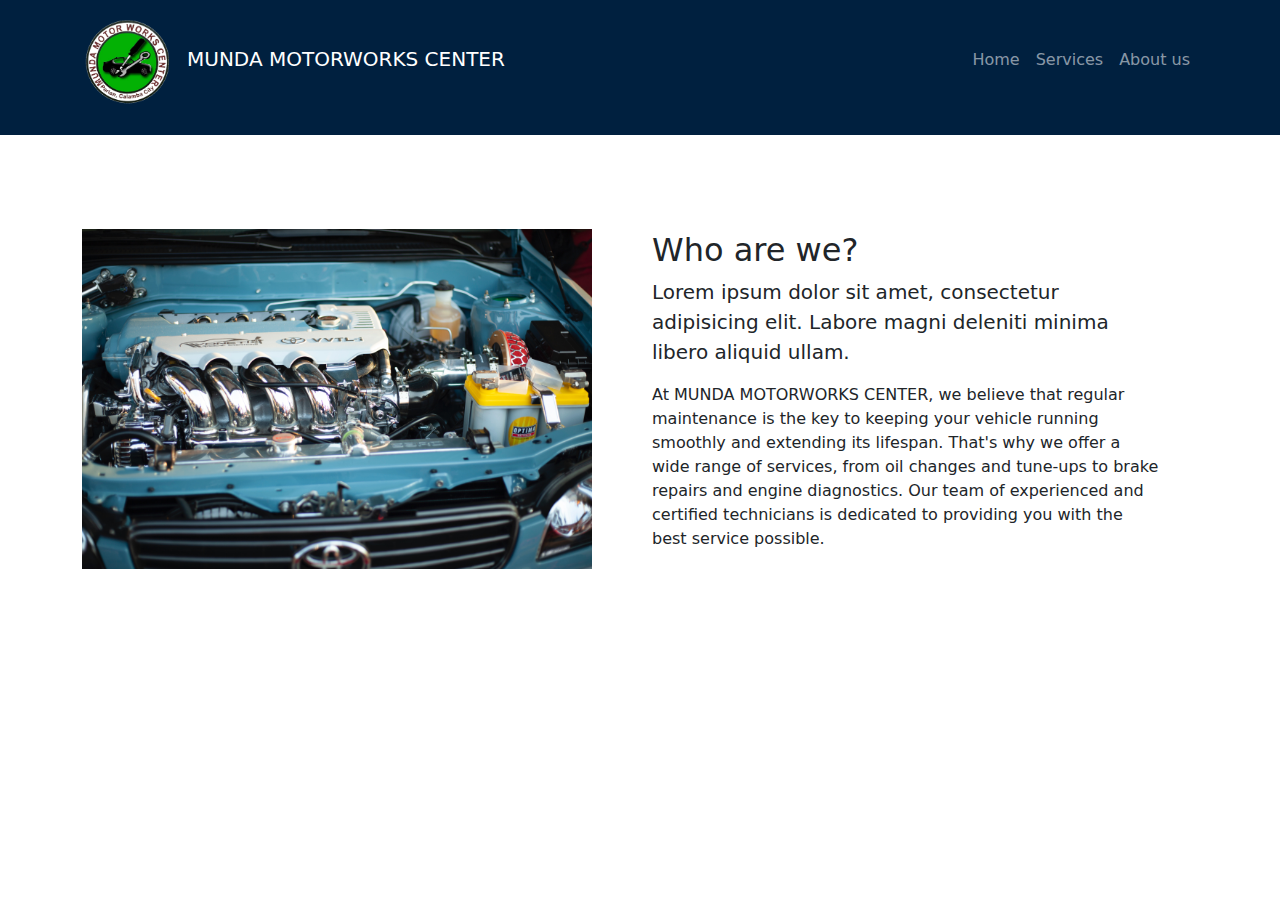
<file: assets/Pages/about.html>
<!DOCTYPE html>
<html lang="en">
<head>
  <meta charset="UTF-8">
  <meta http-equiv="X-UA-Compatible" content="IE=edge">
  <meta name="viewport" content="width=device-width, initial-scale=1.0">
  <link rel="stylesheet" href="https://cdn.jsdelivr.net/npm/bootstrap@5.3.0-alpha1/dist/css/bootstrap.min.css">
  <link rel="stylesheet" href="/assets/css/style.css">
  <link rel="stylesheet" href="https://cdn.jsdelivr.net/npm/bootstrap-icons@1.3.0/font/bootstrap-icons.css">
  <title>MUNDA MOTORWORKS CENTER</title>
</head>
<body>
  <!-- Navbar -->
  <nav class="navbar navbar-expand-lg navbar-dark navbackground py-2 fixed-top">
    <div class="container">
      <a href="" class="navbar-brand"><img src="/assets/images/munda-motorworks-edited.png" alt="" class="logo"><span class="title">MUNDA MOTORWORKS CENTER</span></a>
      <button class="navbar-toggler" type="button" data-bs-toggle="collapse" data-bs-target="#navmenu">
        <span class="navbar-toggler-icon"></span>
      </button>
      <div class="collapse navbar-collapse" id="navmenu">
        <ul class="navbar-nav ms-auto">
          <li class="nav-item">
            <a href="/index.html" class="nav-link">Home</a>
          </li>
          <li class="nav-item">
            <a href="#services" class="nav-link">Services</a>
          </li>
          <li class="nav-item">
            <a href="#aboutus" class="nav-link">About us</a>
          </li>
        </ul>
      </div>
    </div>
  </nav>
  
  <section id="learn" class="p-5">
    <div class="container">
      <div class="row align-items-center justify-content-between">
        <div class="col-md">
          <img src="/assets/images/carengine.jpg" class="img-fluid" alt="">
        </div>
        <div class="col-md p-5">
          <h2>Who are we?</h2>
          <p class="lead">
            Lorem ipsum dolor sit amet, consectetur adipisicing elit. Labore magni deleniti minima libero aliquid ullam.
          </p>
          <p>
            At MUNDA MOTORWORKS CENTER, we believe that regular maintenance is the key to keeping your vehicle running smoothly and extending its lifespan. That's why we offer a wide range of services, from oil changes and tune-ups to brake repairs and engine diagnostics. Our team of experienced and certified technicians is dedicated to providing you with the best service possible.
          </p>
          <!-- <a href="" class="button btn bg-light">Read More</a> -->
        </div>
      </div>
    </div>
  </section>
 <!-- Footer -->
 <!-- <footer class="p-5 bg-dark text-white text-center position-relative">
  <div class="container">
    <p class="lead">Copyright &copy; 2023 MUNDA MOTORWORKS CENTER</p>
    <a href="" class="position-absolute bottom-0 end-0 p-5">
      <i class="bi bi-arrow-up-circle h1"></i>
    </a>
  </div>
</footer> -->
  <script src="https://cdn.jsdelivr.net/npm/bootstrap@5.3.0-alpha1/dist/js/bootstrap.bundle.min.js"></script>
</body>
</html>
</file>
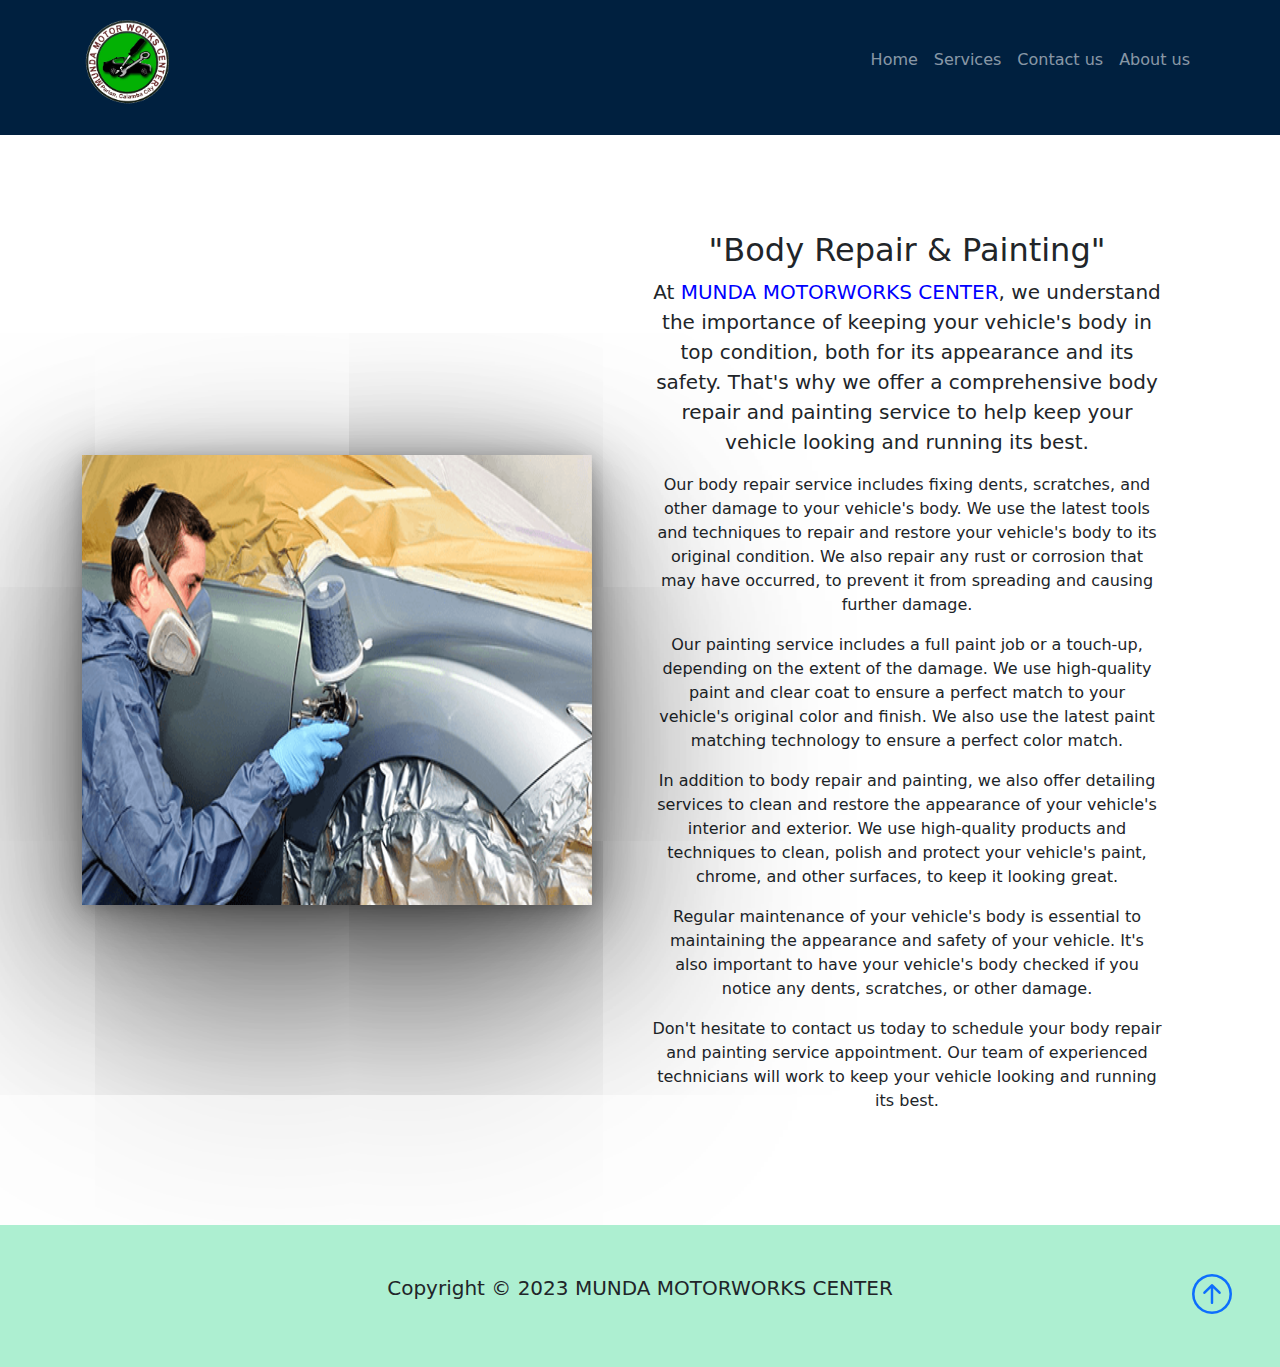
<file: assets/Pages/BR&P.html>
<!DOCTYPE html>
<html lang="en">
<head>
  <meta charset="UTF-8">
  <meta http-equiv="X-UA-Compatible" content="IE=edge">
  <meta name="viewport" content="width=device-width, initial-scale=1.0">
  <link rel="icon" href="/assets/images/title-logo-icon.png">
  <link rel="stylesheet" href="https://cdn.jsdelivr.net/npm/bootstrap@5.3.0-alpha1/dist/css/bootstrap.min.css">
  <link rel="stylesheet" href="/assets/css/style.css">
  <link rel="stylesheet" href="https://cdn.jsdelivr.net/npm/bootstrap-icons@1.3.0/font/bootstrap-icons.css">
  <link
  rel="stylesheet"
  href="https://cdnjs.cloudflare.com/ajax/libs/animate.css/4.1.1/animate.min.css"/>
  <link href="https://unpkg.com/aos@2.3.1/dist/aos.css" rel="stylesheet">
  <title>Body Repair & Painting</title>
</head>
<body>
  
   <!-- Navbar -->

   <nav class="navbar navbar-expand-lg navbar-dark navbackground py-2 fixed-top">
    <div class="container">
      <a href="/index.html" class="navbar-brand animate__animated animate__tada"><img src="/assets/images/munda-motorworks-edited.png" alt="" class="logo d-sm-block"><!-- <span class="title">MUNDA MOTORWORKS CENTER</span> --></a>
      <button class="navbar-toggler" type="button" data-bs-toggle="collapse" data-bs-target="#navmenu">
        <span class="navbar-toggler-icon"></span>
      </button>
      <div class="collapse navbar-collapse" id="navmenu">
        <ul class="navbar-nav ms-auto animate__animated animate__rotateInDownRight">
          <li class="nav-item">
            <a href="/index.html" class="nav-link">Home</a>
          </li>
          <li class="nav-item">
            <a href="/assets/Pages/services.html" class="nav-link">Services</a>
          </li>
          <li class="nav-item">
            <a href="/assets/Pages/contactUs.html" class="nav-link">Contact us</a>
          </li>
          <li class="nav-item">
            <a href="/assets/Pages/aboutus.html" class="nav-link">About us</a>
          </li>
        </ul>
      </div>
    </div>
  </nav>

<!-- Details -->

  <section id="learn" class="p-5">
    <div class="container">
      <div class="row align-items-center justify-content-between">
        <div class="col-md">
          <img src="/assets/images/body-repair-and-painting.png" 
          style="height: 450px; box-shadow:
          0px 2.8px 11.6px rgba(0, 0, 0, 0.108),
          0px 6.4px 26.9px rgba(0, 0, 0, 0.157),
          0px 11.5px 48.4px rgba(0, 0, 0, 0.193),
          0px 19.1px 80.3px rgba(0, 0, 0, 0.227),
          0px 31.5px 132.3px rgba(0, 0, 0, 0.263),
          0px 55px 231.2px rgba(0, 0, 0, 0.312),
          0px 119px 500px rgba(0, 0, 0, 0.42);" 
        class="img-fluid" alt="" data-aos="fade-up-right"
          data-aos-easing="ease-out-cubic"
          data-aos-duration="2000">
        </div>

        <div class="col-md p-5 text-center">
          <h2>"Body Repair & Painting"</h2>

          <p class="lead">
            At <span style="color: blue;"> MUNDA MOTORWORKS CENTER</span>, we understand the importance of keeping your vehicle's body in top condition, both for its appearance and its safety. That's why we offer a comprehensive body repair and painting service to help keep your vehicle looking and running its best.
          </p>

          <p>
            Our body repair service includes fixing dents, scratches, and other damage to your vehicle's body. We use the latest tools and techniques to repair and restore your vehicle's body to its original condition. We also repair any rust or corrosion that may have occurred, to prevent it from spreading and causing further damage.
          </p>

          <p>
            Our painting service includes a full paint job or a touch-up, depending on the extent of the damage. We use high-quality paint and clear coat to ensure a perfect match to your vehicle's original color and finish. We also use the latest paint matching technology to ensure a perfect color match.
          </p>

          <p>
            In addition to body repair and painting, we also offer detailing services to clean and restore the appearance of your vehicle's interior and exterior. We use high-quality products and techniques to clean, polish and protect your vehicle's paint, chrome, and other surfaces, to keep it looking great.
          </p>

          <p>
            Regular maintenance of your vehicle's body is essential to maintaining the appearance and safety of your vehicle. It's also important to have your vehicle's body checked if you notice any dents, scratches, or other damage.
          </p>

          <p>
            Don't hesitate to contact us today to schedule your body repair and painting service appointment. Our team of experienced technicians will work to keep your vehicle looking and running its best.
          </p>

          <!-- <a href="" class="button btn bg-light">Learn More</a> -->
        </div>
      </div>
    </div>
  </section>

  <!-- Footer -->

<footer class="p-5 text-dark text-center position-relative footer">
  <div class="container">
    <p class="lead">Copyright &copy; 2023 MUNDA MOTORWORKS CENTER</p>
    <a href="" class="position-absolute bottom-0 end-0 p-5">
      <i class="bi bi-arrow-up-circle h1"></i>
    </a>
  </div>
</footer>

  <script src="https://cdn.jsdelivr.net/npm/bootstrap@5.3.0-alpha1/dist/js/bootstrap.bundle.min.js"></script>
  <script src="https://unpkg.com/aos@2.3.1/dist/aos.js"></script>
 <script>
  AOS.init();
 </script>
</body>
</html>
</file>
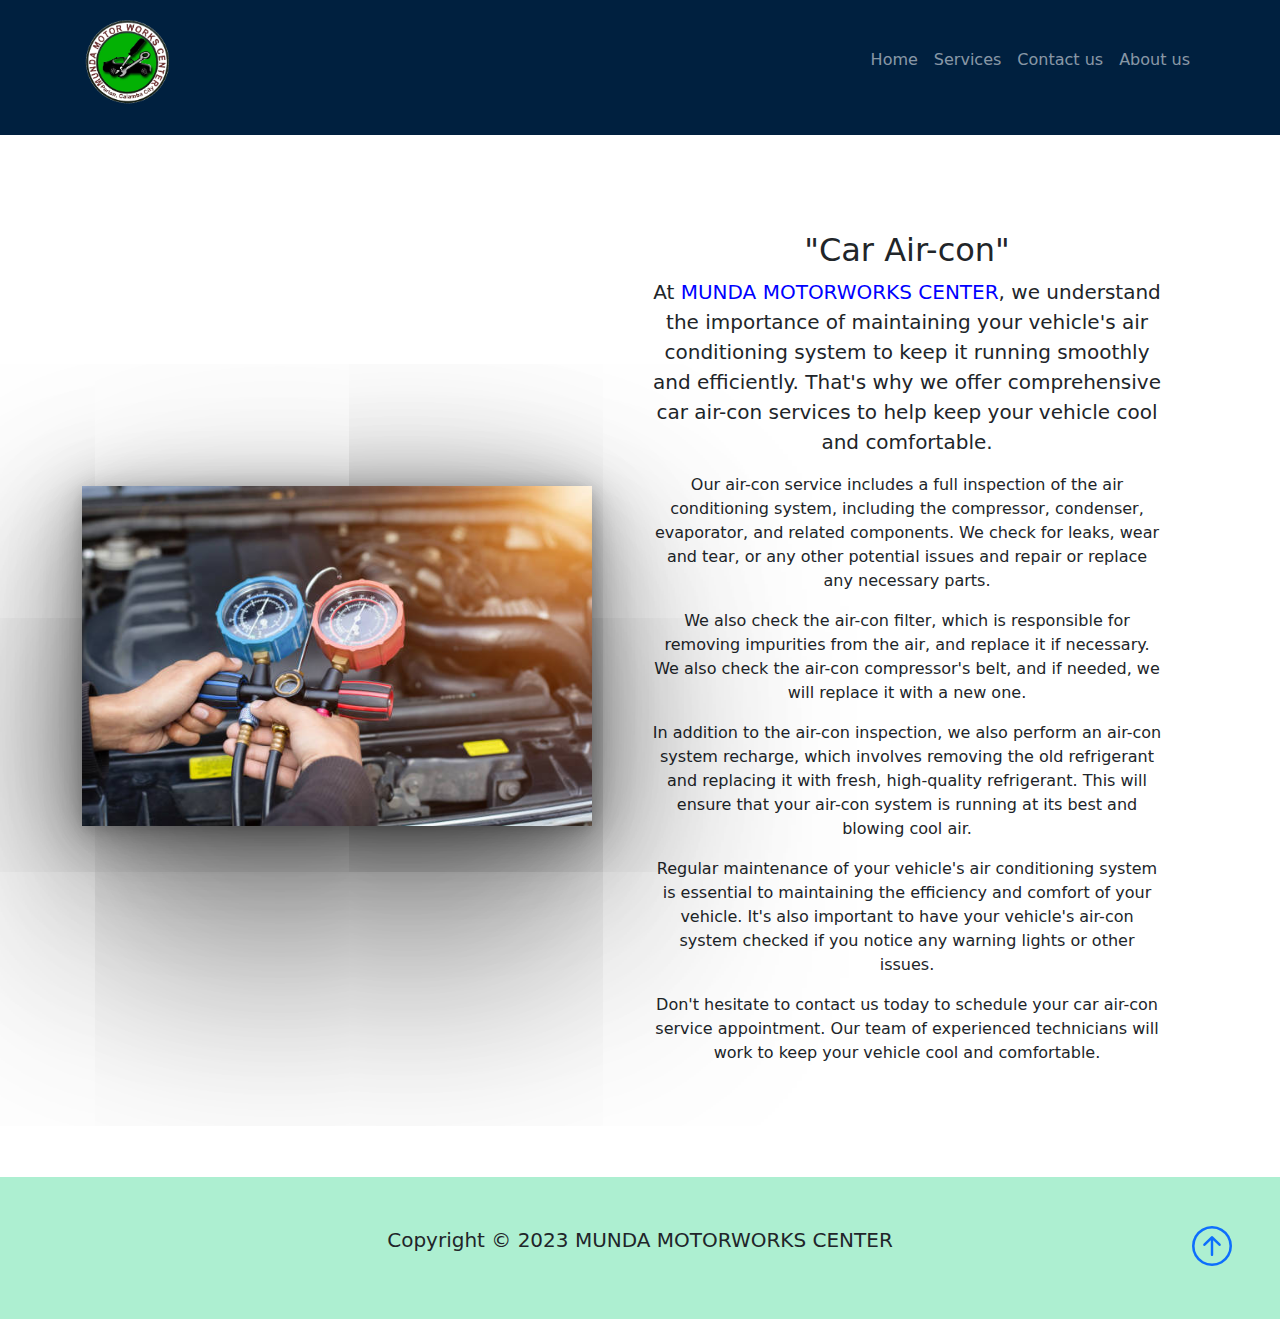
<file: assets/Pages/carair-con.html>
<!DOCTYPE html>
<html lang="en">
<head>
  <meta charset="UTF-8">
  <meta http-equiv="X-UA-Compatible" content="IE=edge">
  <meta name="viewport" content="width=device-width, initial-scale=1.0">
  <link rel="icon" href="/assets/images/title-logo-icon.png">
  <link rel="stylesheet" href="https://cdn.jsdelivr.net/npm/bootstrap@5.3.0-alpha1/dist/css/bootstrap.min.css">
  <link rel="stylesheet" href="/assets/css/style.css">
  <link rel="stylesheet" href="https://cdn.jsdelivr.net/npm/bootstrap-icons@1.3.0/font/bootstrap-icons.css">
  <link
  rel="stylesheet"
  href="https://cdnjs.cloudflare.com/ajax/libs/animate.css/4.1.1/animate.min.css"/>
  <link href="https://unpkg.com/aos@2.3.1/dist/aos.css" rel="stylesheet">
  <title>Car Air-con</title>
</head>
<body>
   <!-- Navbar -->

   <nav class="navbar navbar-expand-lg navbar-dark navbackground py-2 fixed-top">
    <div class="container">
      <a href="/index.html" class="navbar-brand animate__animated animate__tada"><img src="/assets/images/munda-motorworks-edited.png" alt="" class="logo d-sm-block"><!-- <span class="title">MUNDA MOTORWORKS CENTER</span> --></a>
      <button class="navbar-toggler" type="button" data-bs-toggle="collapse" data-bs-target="#navmenu">
        <span class="navbar-toggler-icon"></span>
      </button>
      <div class="collapse navbar-collapse" id="navmenu">
        <ul class="navbar-nav ms-auto animate__animated animate__rotateInDownRight">
          <li class="nav-item">
            <a href="/index.html" class="nav-link">Home</a>
          </li>
          <li class="nav-item">
            <a href="/assets/Pages/services.html" class="nav-link">Services</a>
          </li>
          <li class="nav-item">
            <a href="/assets/Pages/contactUs.html" class="nav-link">Contact us</a>
          </li>
          <li class="nav-item">
            <a href="/assets/Pages/aboutus.html" class="nav-link">About us</a>
          </li>
        </ul>
      </div>
    </div>
  </nav>

<!-- Details -->

  <section id="learn" class="p-5">
    <div class="container">
      <div class="row align-items-center justify-content-between">
        <div class="col-md">
          <img src="/assets/images/car-aircon.jpg" class="img-fluid" alt="" data-aos="flip-left"
          data-aos-easing="ease-out-cubic"
          data-aos-duration="2000" style="box-shadow:
          0px 2.8px 11.6px rgba(0, 0, 0, 0.108),
          0px 6.4px 26.9px rgba(0, 0, 0, 0.157),
          0px 11.5px 48.4px rgba(0, 0, 0, 0.193),
          0px 19.1px 80.3px rgba(0, 0, 0, 0.227),
          0px 31.5px 132.3px rgba(0, 0, 0, 0.263),
          0px 55px 231.2px rgba(0, 0, 0, 0.312),
          0px 119px 500px rgba(0, 0, 0, 0.42)
        ;">
        </div>

        <div class="col-md p-5 text-center">
          <h2>"Car Air-con"</h2>

          <p class="lead">
            At <span style="color: blue;"> MUNDA MOTORWORKS CENTER</span>, we understand the importance of maintaining your vehicle's air conditioning system to keep it running smoothly and efficiently. That's why we offer comprehensive car air-con services to help keep your vehicle cool and comfortable.
          </p>

          <p>
            Our air-con service includes a full inspection of the air conditioning system, including the compressor, condenser, evaporator, and related components. We check for leaks, wear and tear, or any other potential issues and repair or replace any necessary parts.
          </p>

          <p>
            We also check the air-con filter, which is responsible for removing impurities from the air, and replace it if necessary. We also check the air-con compressor's belt, and if needed, we will replace it with a new one.
          </p>

          <p>
            In addition to the air-con inspection, we also perform an air-con system recharge, which involves removing the old refrigerant and replacing it with fresh, high-quality refrigerant. This will ensure that your air-con system is running at its best and blowing cool air.
          </p>

          <p>
            Regular maintenance of your vehicle's air conditioning system is essential to maintaining the efficiency and comfort of your vehicle. It's also important to have your vehicle's air-con system checked if you notice any warning lights or other issues.
          </p>

          <p>
            Don't hesitate to contact us today to schedule your car air-con service appointment. Our team of experienced technicians will work to keep your vehicle cool and comfortable.
          </p>
          <!-- <a href="" class="button btn bg-light">Learn More</a> -->
        </div>
      </div>
    </div>
  </section>

  <!-- Footer -->

<footer class="p-5 text-dark text-center position-relative footer">
  <div class="container">
    <p class="lead">Copyright &copy; 2023 MUNDA MOTORWORKS CENTER</p>
    <a href="" class="position-absolute bottom-0 end-0 p-5">
      <i class="bi bi-arrow-up-circle h1"></i>
    </a>
  </div>
</footer>

  <script src="https://cdn.jsdelivr.net/npm/bootstrap@5.3.0-alpha1/dist/js/bootstrap.bundle.min.js"></script>
  <script src="https://unpkg.com/aos@2.3.1/dist/aos.js"></script>
 <script>
  AOS.init();
 </script>
</body>
</html>
</file>
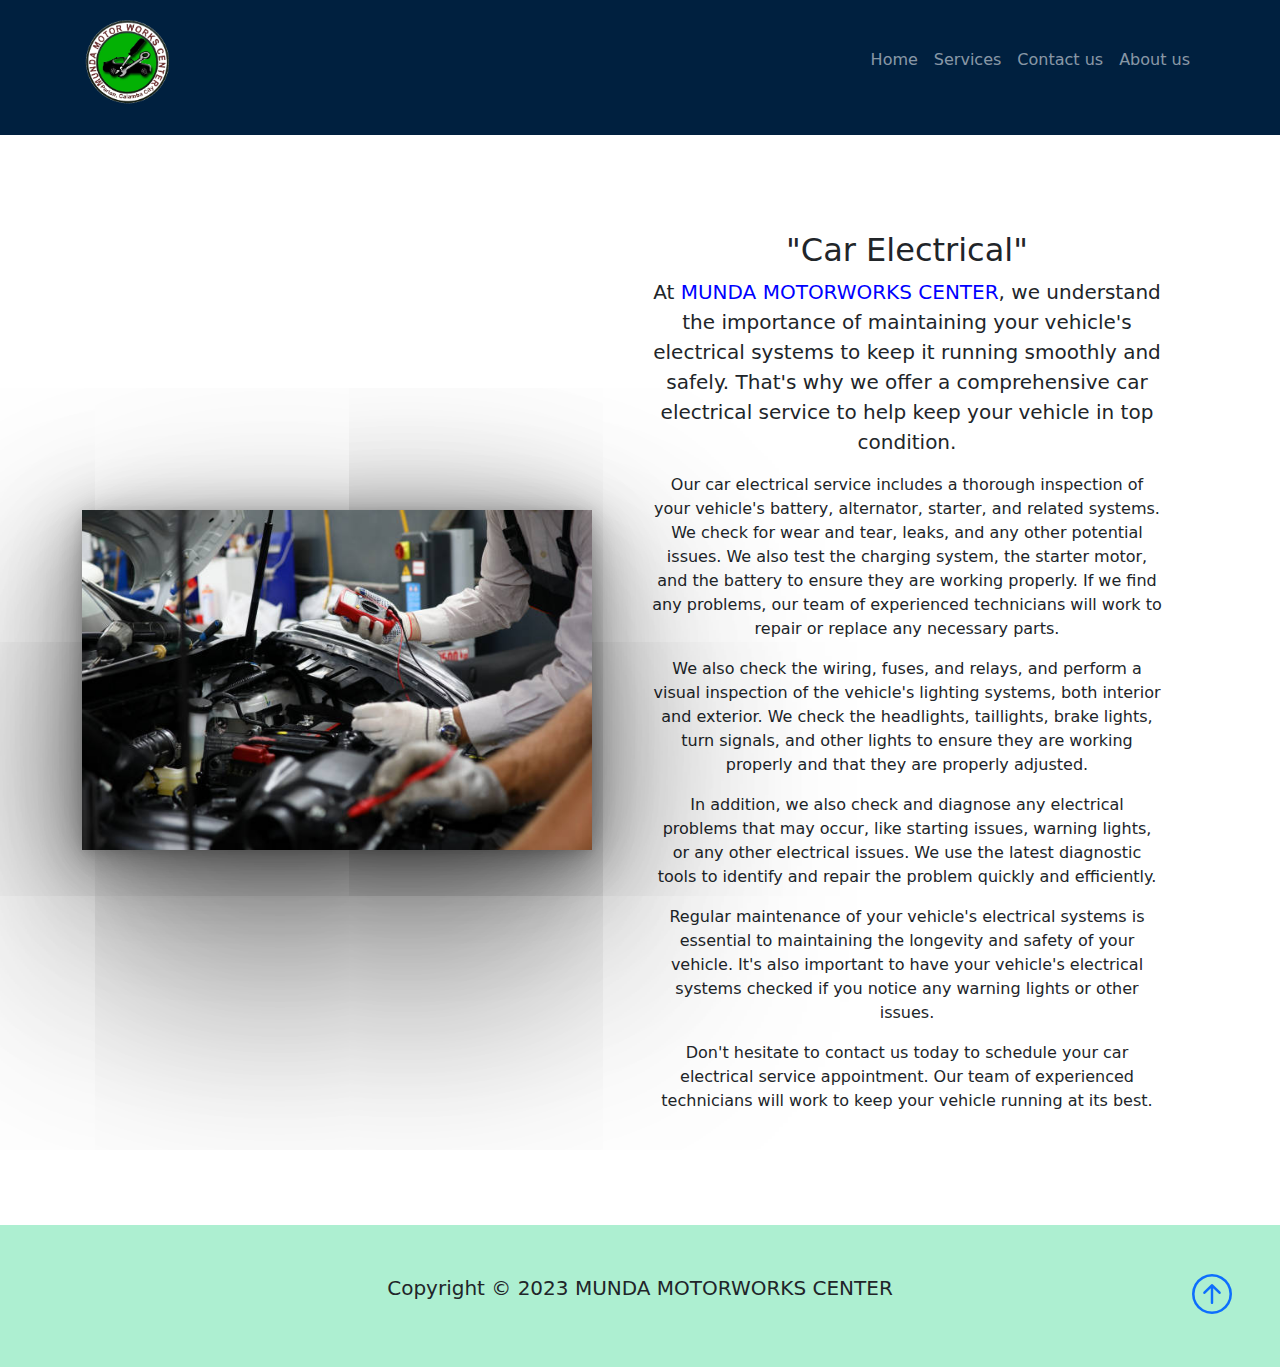
<file: assets/Pages/carElectrical.html>
<!DOCTYPE html>
<html lang="en">
<head>
  <meta charset="UTF-8">
  <meta http-equiv="X-UA-Compatible" content="IE=edge">
  <meta name="viewport" content="width=device-width, initial-scale=1.0">
  <link rel="icon" href="/assets/images/title-logo-icon.png">
  <link rel="stylesheet" href="https://cdn.jsdelivr.net/npm/bootstrap@5.3.0-alpha1/dist/css/bootstrap.min.css">
  <link rel="stylesheet" href="/assets/css/style.css">
  <link rel="stylesheet" href="https://cdn.jsdelivr.net/npm/bootstrap-icons@1.3.0/font/bootstrap-icons.css">
  <link
  rel="stylesheet"
  href="https://cdnjs.cloudflare.com/ajax/libs/animate.css/4.1.1/animate.min.css"/>
  <link href="https://unpkg.com/aos@2.3.1/dist/aos.css" rel="stylesheet">
  <title>Car Electrical</title>
</head>
<body>
   <!-- Navbar -->

   <nav class="navbar navbar-expand-lg navbar-dark navbackground py-2 fixed-top">
    <div class="container">
      <a href="/index.html" class="navbar-brand animate__animated animate__tada"><img src="/assets/images/munda-motorworks-edited.png" alt="" class="logo d-sm-block"><!-- <span class="title">MUNDA MOTORWORKS CENTER</span> --></a>
      <button class="navbar-toggler" type="button" data-bs-toggle="collapse" data-bs-target="#navmenu">
        <span class="navbar-toggler-icon"></span>
      </button>
      <div class="collapse navbar-collapse" id="navmenu">
        <ul class="navbar-nav ms-auto animate__animated animate__rotateInDownRight">
          <li class="nav-item">
            <a href="/index.html" class="nav-link">Home</a>
          </li>
          <li class="nav-item">
            <a href="/assets/Pages/services.html" class="nav-link">Services</a>
          </li>
          <li class="nav-item">
            <a href="/assets/Pages/contactUs.html" class="nav-link">Contact us</a>
          </li>
          <li class="nav-item">
            <a href="/assets/Pages/aboutus.html" class="nav-link">About us</a>
          </li>
        </ul>
      </div>
    </div>
  </nav>

<!-- Details -->

  <section id="learn" class="p-5">
    <div class="container">
      <div class="row align-items-center justify-content-between">
        <div class="col-md">
          <img src="/assets/images/car-electrical.jpg" class="img-fluid" alt="" data-aos="fade-up"
          data-aos-easing="ease-out-cubic"
          data-aos-duration="2000" style="box-shadow:
          0px 2.8px 11.6px rgba(0, 0, 0, 0.108),
          0px 6.4px 26.9px rgba(0, 0, 0, 0.157),
          0px 11.5px 48.4px rgba(0, 0, 0, 0.193),
          0px 19.1px 80.3px rgba(0, 0, 0, 0.227),
          0px 31.5px 132.3px rgba(0, 0, 0, 0.263),
          0px 55px 231.2px rgba(0, 0, 0, 0.312),
          0px 119px 500px rgba(0, 0, 0, 0.42)
        ;">
        </div>

        <div class="col-md p-5 text-center">
          <h2>"Car Electrical"</h2>

          <p class="lead">
            At <span style="color: blue;"> MUNDA MOTORWORKS CENTER</span>, we understand the importance of maintaining your vehicle's electrical systems to keep it running smoothly and safely. That's why we offer a comprehensive car electrical service to help keep your vehicle in top condition.
          </p>

          <p>
            Our car electrical service includes a thorough inspection of your vehicle's battery, alternator, starter, and related systems. We check for wear and tear, leaks, and any other potential issues. We also test the charging system, the starter motor, and the battery to ensure they are working properly. If we find any problems, our team of experienced technicians will work to repair or replace any necessary parts.
          </p>

          <p>
            We also check the wiring, fuses, and relays, and perform a visual inspection of the vehicle's lighting systems, both interior and exterior. We check the headlights, taillights, brake lights, turn signals, and other lights to ensure they are working properly and that they are properly adjusted.
          </p>

          <p>
            In addition, we also check and diagnose any electrical problems that may occur, like starting issues, warning lights, or any other electrical issues. We use the latest diagnostic tools to identify and repair the problem quickly and efficiently.
          </p>

          <p>
            Regular maintenance of your vehicle's electrical systems is essential to maintaining the longevity and safety of your vehicle. It's also important to have your vehicle's electrical systems checked if you notice any warning lights or other issues.
          </p>

          <p>
            Don't hesitate to contact us today to schedule your car electrical service appointment. Our team of experienced technicians will work to keep your vehicle running at its best.
          </p>

          <!-- <a href="" class="button btn bg-light">Learn More</a> -->
        </div>
      </div>
    </div>
  </section>

  <!-- Footer -->

<footer class="p-5 text-dark text-center position-relative footer">
  <div class="container">
    <p class="lead">Copyright &copy; 2023 MUNDA MOTORWORKS CENTER</p>
    <a href="" class="position-absolute bottom-0 end-0 p-5">
      <i class="bi bi-arrow-up-circle h1"></i>
    </a>
  </div>
</footer>

  <script src="https://cdn.jsdelivr.net/npm/bootstrap@5.3.0-alpha1/dist/js/bootstrap.bundle.min.js"></script>
  <script src="https://unpkg.com/aos@2.3.1/dist/aos.js"></script>
 <script>
  AOS.init();
 </script>
</body>
</html>
</file>
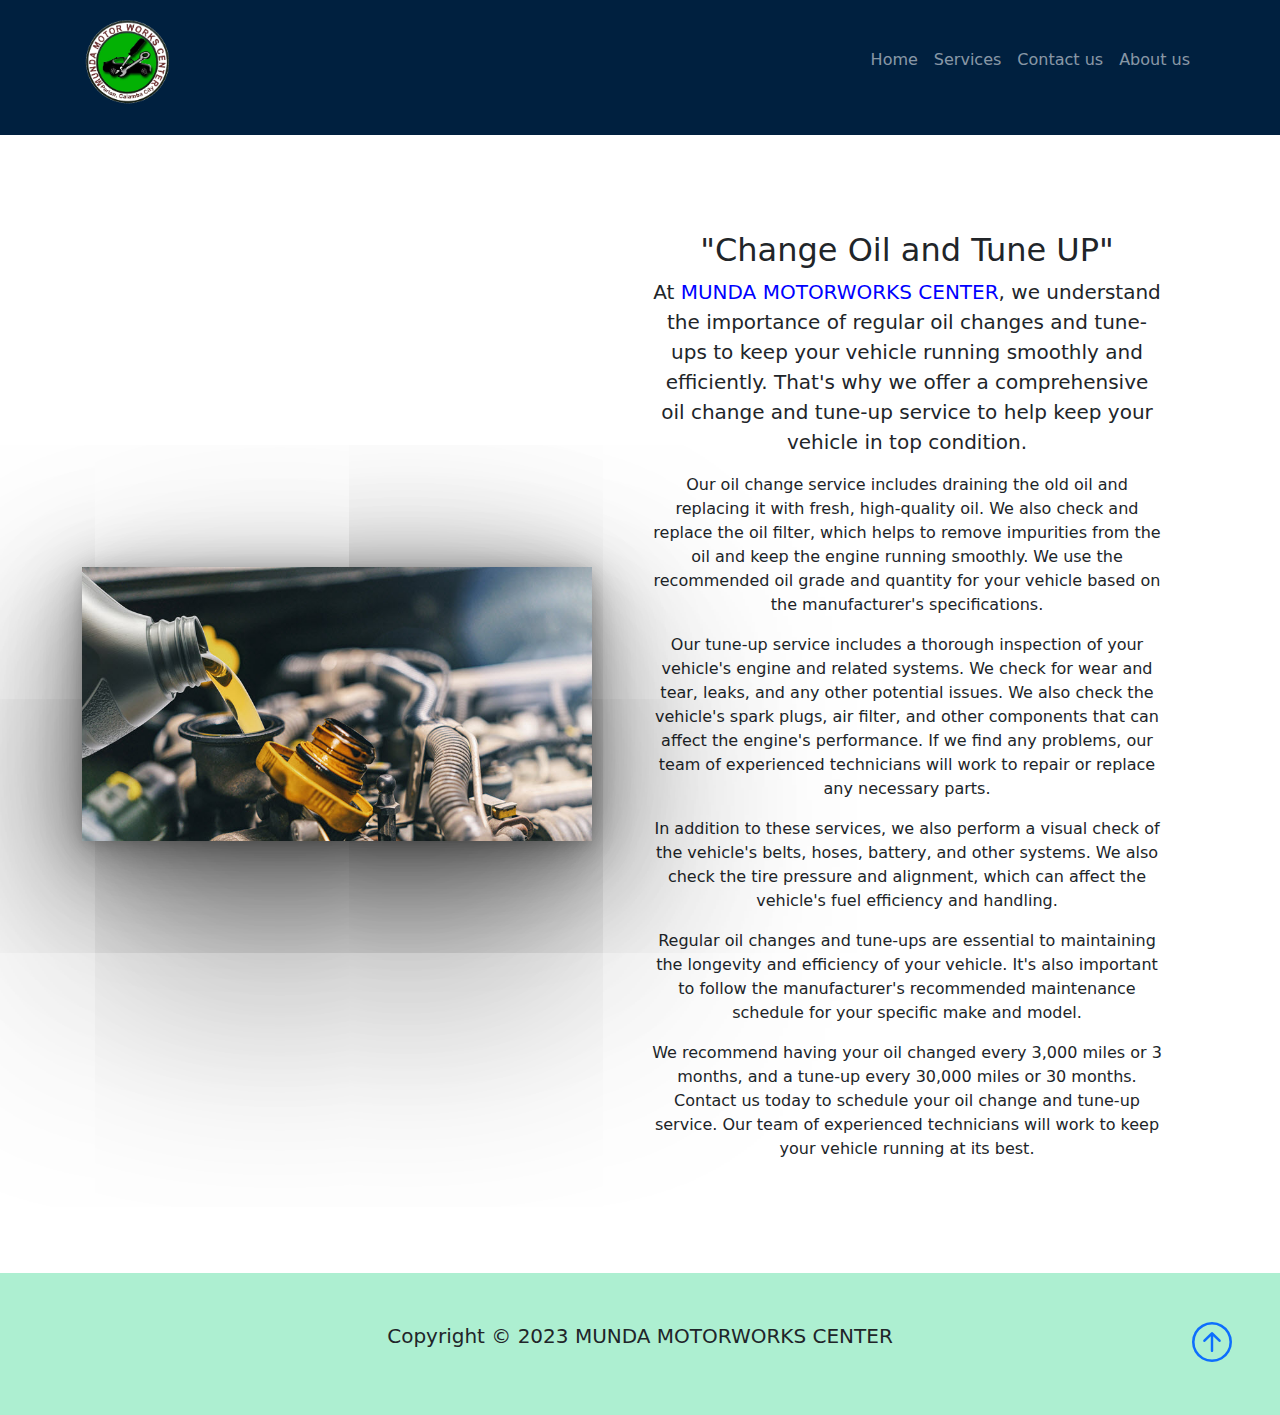
<file: assets/Pages/CO&TU.html>
<!DOCTYPE html>
<html lang="en">
<head>
  <meta charset="UTF-8">
  <meta http-equiv="X-UA-Compatible" content="IE=edge">
  <meta name="viewport" content="width=device-width, initial-scale=1.0">
  <link rel="icon" href="/assets/images/title-logo-icon.png">
  <link rel="stylesheet" href="https://cdn.jsdelivr.net/npm/bootstrap@5.3.0-alpha1/dist/css/bootstrap.min.css">
  <link rel="stylesheet" href="/assets/css/style.css">
  <link rel="stylesheet" href="https://cdn.jsdelivr.net/npm/bootstrap-icons@1.3.0/font/bootstrap-icons.css">
  <link
  rel="stylesheet"
  href="https://cdnjs.cloudflare.com/ajax/libs/animate.css/4.1.1/animate.min.css"/>
  <link href="https://unpkg.com/aos@2.3.1/dist/aos.css" rel="stylesheet">
  <title>Under Chassis</title>
</head>
<body>
   <!-- Navbar -->

   <nav class="navbar navbar-expand-lg navbar-dark navbackground py-2 fixed-top">
    <div class="container">
      <a href="/index.html" class="navbar-brand animate__animated animate__tada"><img src="/assets/images/munda-motorworks-edited.png" alt="" class="logo d-sm-block"><!-- <span class="title">MUNDA MOTORWORKS CENTER</span> --></a>
      <button class="navbar-toggler" type="button" data-bs-toggle="collapse" data-bs-target="#navmenu">
        <span class="navbar-toggler-icon"></span>
      </button>
      <div class="collapse navbar-collapse" id="navmenu">
        <ul class="navbar-nav ms-auto animate__animated animate__rotateInDownRight">
          <li class="nav-item">
            <a href="/index.html" class="nav-link">Home</a>
          </li>
          <li class="nav-item">
            <a href="/assets/Pages/services.html" class="nav-link">Services</a>
          </li>
          <li class="nav-item">
            <a href="/assets/Pages/contactUs.html" class="nav-link">Contact us</a>
          </li>
          <li class="nav-item">
            <a href="/assets/Pages/aboutus.html" class="nav-link">About us</a>
          </li>
        </ul>
      </div>
    </div>
  </nav>

<!-- Details -->

  <section id="learn" class="p-5">
    <div class="container">
      <div class="row align-items-center justify-content-between">
        <div class="col-md">
          <img src="/assets/images/Oil-Change-and-Tune-UP.jpg" class="img-fluid" alt="" data-aos="fade-right"
          data-aos-easing="ease-out-cubic"
          data-aos-duration="2000" style="box-shadow:
          0px 2.8px 11.6px rgba(0, 0, 0, 0.108),
          0px 6.4px 26.9px rgba(0, 0, 0, 0.157),
          0px 11.5px 48.4px rgba(0, 0, 0, 0.193),
          0px 19.1px 80.3px rgba(0, 0, 0, 0.227),
          0px 31.5px 132.3px rgba(0, 0, 0, 0.263),
          0px 55px 231.2px rgba(0, 0, 0, 0.312),
          0px 119px 500px rgba(0, 0, 0, 0.42)
        ;">
        </div>

        <div class="col-md p-5 text-center">
          <h2>"Change Oil and Tune UP"</h2>
          <p class="lead">
            At <span style="color: blue;"> MUNDA MOTORWORKS CENTER</span>, we understand the importance of regular oil changes and tune-ups to keep your vehicle running smoothly and efficiently. That's why we offer a comprehensive oil change and tune-up service to help keep your vehicle in top condition.
          </p>

          <p>
            Our oil change service includes draining the old oil and replacing it with fresh, high-quality oil. We also check and replace the oil filter, which helps to remove impurities from the oil and keep the engine running smoothly. We use the recommended oil grade and quantity for your vehicle based on the manufacturer's specifications.
          </p>

          <p>
            Our tune-up service includes a thorough inspection of your vehicle's engine and related systems. We check for wear and tear, leaks, and any other potential issues. We also check the vehicle's spark plugs, air filter, and other components that can affect the engine's performance. If we find any problems, our team of experienced technicians will work to repair or replace any necessary parts.
          </p>

          <p>
            In addition to these services, we also perform a visual check of the vehicle's belts, hoses, battery, and other systems. We also check the tire pressure and alignment, which can affect the vehicle's fuel efficiency and handling.
          </p>

          <p>
            Regular oil changes and tune-ups are essential to maintaining the longevity and efficiency of your vehicle. It's also important to follow the manufacturer's recommended maintenance schedule for your specific make and model.
          </p>

          <p>
            We recommend having your oil changed every 3,000 miles or 3 months, and a tune-up every 30,000 miles or 30 months. Contact us today to schedule your oil change and tune-up service. Our team of experienced technicians will work to keep your vehicle running at its best.
          </p>

          <!-- <a href="" class="button btn bg-light">Learn More</a> -->
        </div>
      </div>
    </div>
  </section>

  <!-- Footer -->

<footer class="p-5 text-dark text-center position-relative footer">
  <div class="container">
    <p class="lead">Copyright &copy; 2023 MUNDA MOTORWORKS CENTER</p>
    <a href="" class="position-absolute bottom-0 end-0 p-5">
      <i class="bi bi-arrow-up-circle h1"></i>
    </a>
  </div>
</footer>

  <script src="https://cdn.jsdelivr.net/npm/bootstrap@5.3.0-alpha1/dist/js/bootstrap.bundle.min.js"></script>
  <script src="https://unpkg.com/aos@2.3.1/dist/aos.js"></script>
 <script>
  AOS.init();
 </script>
</body>
</html>
</file>
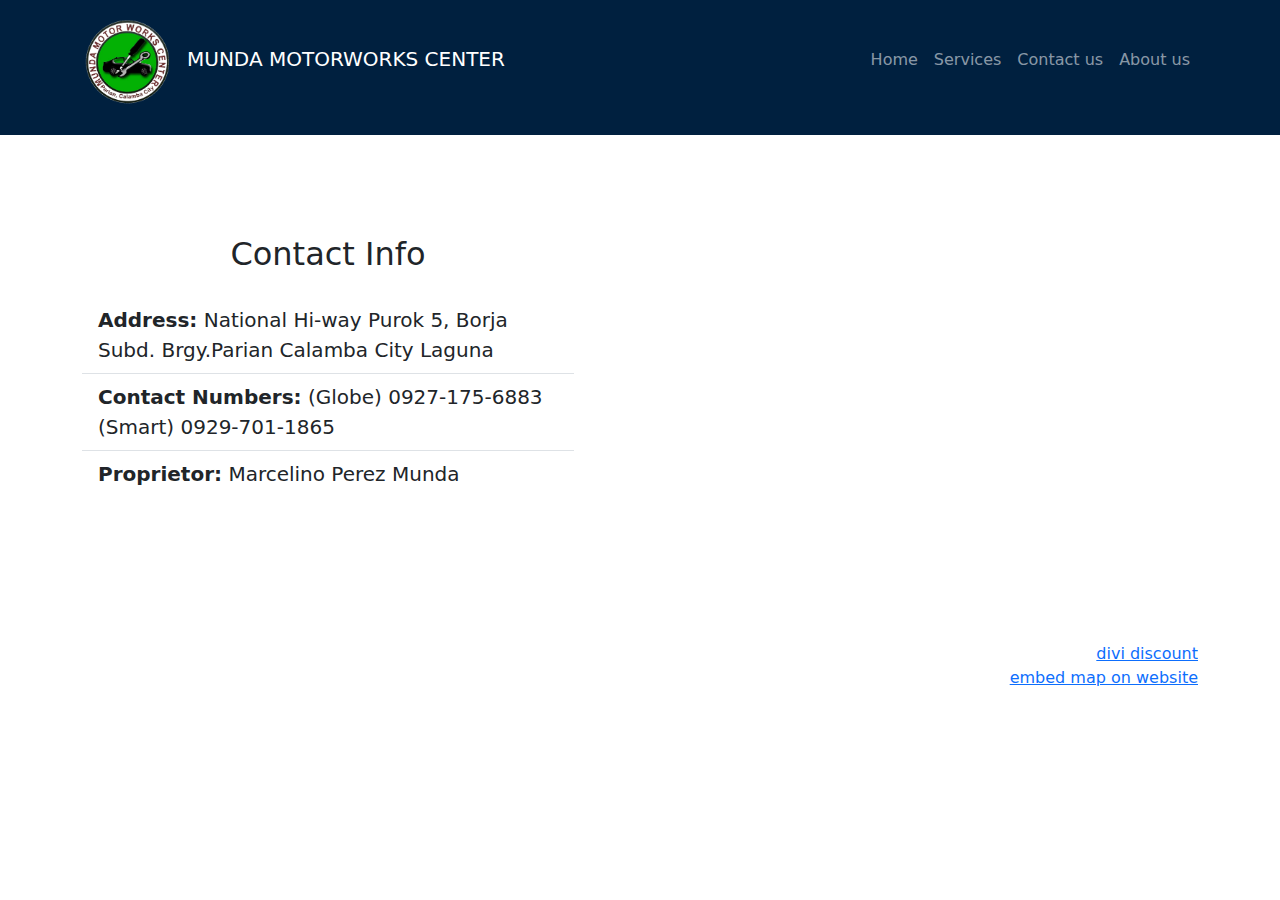
<file: assets/Pages/contactUs.html>
<!DOCTYPE html>
<html lang="en">
<head>
  <meta charset="UTF-8">
  <meta http-equiv="X-UA-Compatible" content="IE=edge">
  <meta name="viewport" content="width=device-width, initial-scale=1.0">
  <link rel="icon" href="/assets/images/title-logo-icon.png">
  <link rel="stylesheet" href="https://cdn.jsdelivr.net/npm/bootstrap@5.3.0-alpha1/dist/css/bootstrap.min.css">
  <link rel="stylesheet" href="/assets/css/style.css">
  <link rel="stylesheet" href="https://cdn.jsdelivr.net/npm/bootstrap-icons@1.3.0/font/bootstrap-icons.css">
  <title>MUNDA MOTORWORKS CENTER</title>
</head>
<body>

  <!-- Navbar -->

  <nav class="navbar navbar-expand-lg navbar-expand-sm navbar-expand-md navbar-dark navbackground py-2 fixed-top">
    <div class="container">
      <a href="/index.html" class="navbar-brand"><img src="/assets/images/munda-motorworks-edited.png" alt="" class="logo"><span class="title">MUNDA MOTORWORKS CENTER</span></a>
      <button class="navbar-toggler" type="button" data-bs-toggle="collapse" data-bs-target="#navmenu">
        <span class="navbar-toggler-icon"></span>
      </button>
      <div class="collapse navbar-collapse" id="navmenu">
        <ul class="navbar-nav ms-auto">
          <li class="nav-item">
            <a href="/index.html" class="nav-link">Home</a>
          </li>
          <li class="nav-item">
            <a href="/assets/Pages/services.html" class="nav-link">Services</a>
          </li>
          <li class="nav-item">
            <a href="/assets/Pages/contactUs.html" class="nav-link">Contact us</a>
          </li>
          <li class="nav-item">
            <a href="/assets/Pages/aboutus.html" class="nav-link">About us</a>
          </li>
        </ul>
      </div>
    </div>
  </nav>
  
  <section>
    <div class="container" style="margin-top: 100px;">
      <div class="row g-4">
        <div class="col-md">
          <h2 class="text-center mb-4">Contact Info</h2>
          <ul class="list-group list-group-flush lead">
            <li class="list-group-item">
              <span class="fw-bold">Address:</span> National Hi-way Purok 5, Borja Subd. Brgy.Parian Calamba City Laguna
            </li>
            <li class="list-group-item">
              <span class="fw-bold">Contact Numbers:</span> (Globe) 0927-175-6883 (Smart) 0929-701-1865
            </li>
            <li class="list-group-item">
              <span class="fw-bold">Proprietor:</span> Marcelino Perez Munda
            </li>
          </ul>
        </div>

        <!-- For Location -->

        <div class="col-md">
          <div class="map mapouter"><div class="gmap_canvas"><iframe width="600" height="400" id="gmap_canvas" src="https://maps.google.com/maps?q=National%20Hi-way%20Purok%205,%20Borja%20Subd.Brgy.Parian%20Calamba%20City%20Laguna&t=&z=13&ie=UTF8&iwloc=&output=embed" frameborder="0" scrolling="no" marginheight="0" marginwidth="0"></iframe><a href="https://www.whatismyip-address.com/divi-discount/">divi discount</a><br><style>.mapouter{position:relative;text-align:right;height:500px;width:600px;}</style><a href="https://www.embedgooglemap.net">embed map on website</a><style>.gmap_canvas {overflow:hidden;background:none!important;height:500px;width:600px;}</style></div></div>
        </div>
      </div>
    </div>
  </section>

 <!-- Footer -->

 <!-- <footer class="p-5 bg-dark text-white text-center position-relative">
  <div class="container">
    <p class="lead">Copyright &copy; 2023 MUNDA MOTORWORKS CENTER</p>
    <a href="" class="position-absolute bottom-0 end-0 p-5">
      <i class="bi bi-arrow-up-circle h1"></i>
    </a>
  </div>
</footer> -->

  <script src="https://cdn.jsdelivr.net/npm/bootstrap@5.3.0-alpha1/dist/js/bootstrap.bundle.min.js"></script>
</body>
</html>
</file>
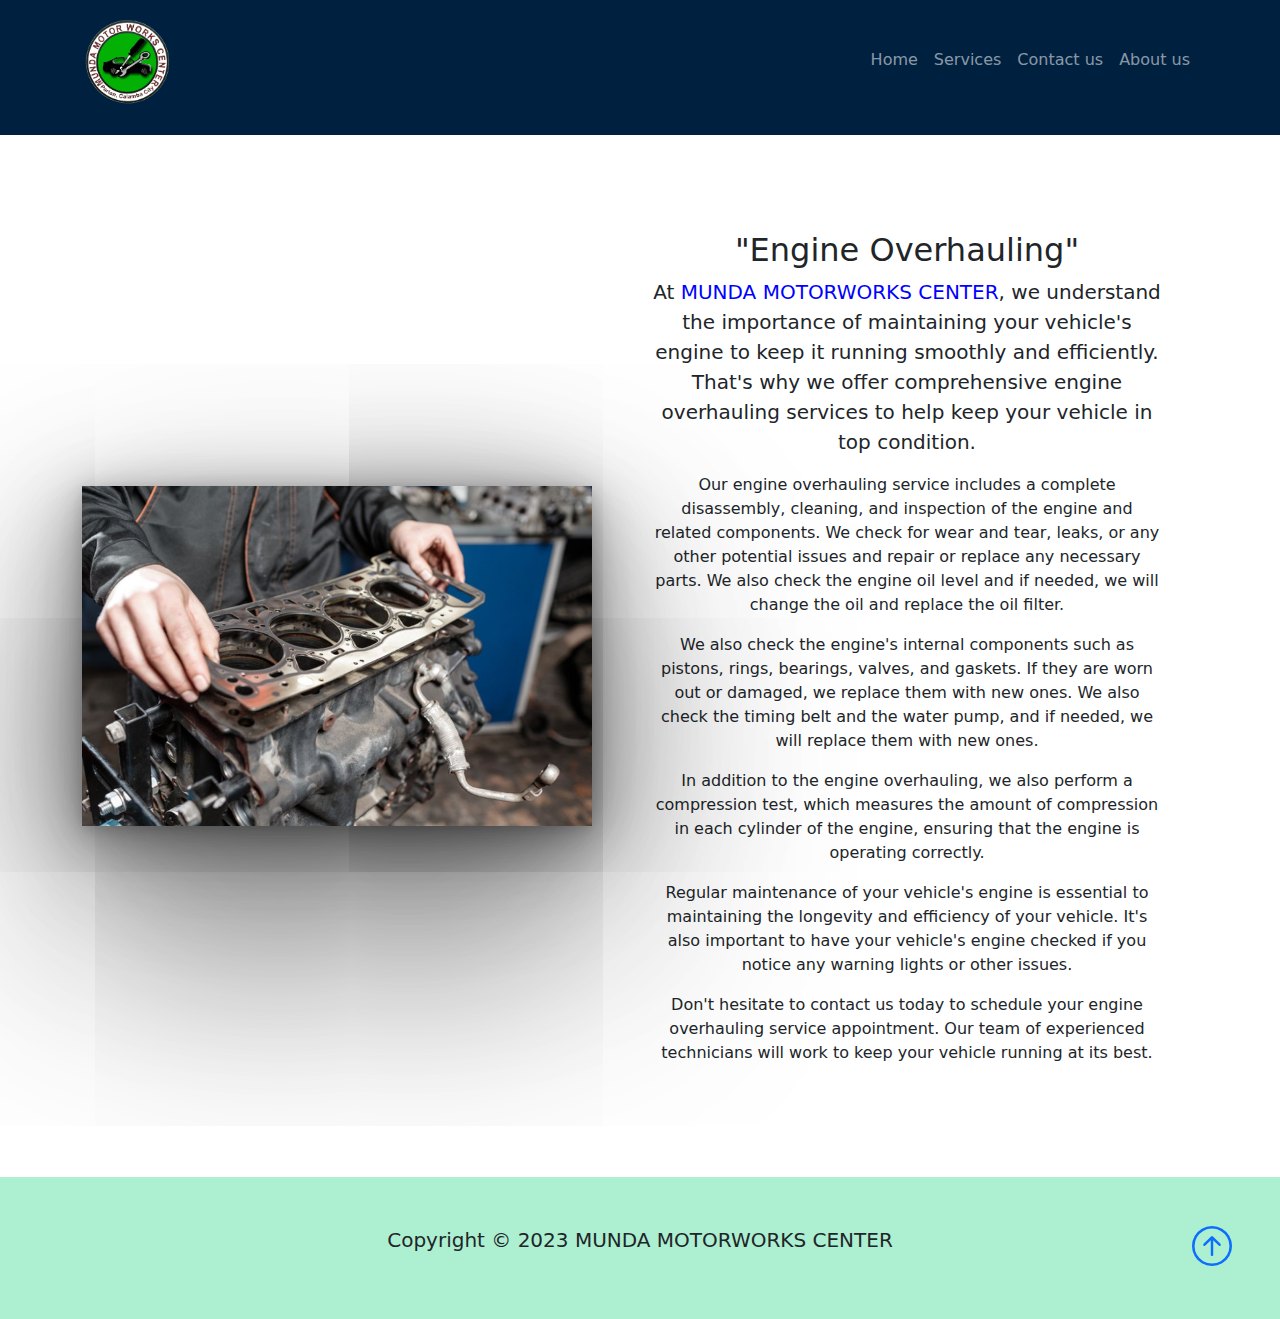
<file: assets/Pages/engineoverhau.html>
<!DOCTYPE html>
<html lang="en">
<head>
  <meta charset="UTF-8">
  <meta http-equiv="X-UA-Compatible" content="IE=edge">
  <meta name="viewport" content="width=device-width, initial-scale=1.0">
  <link rel="icon" href="/assets/images/title-logo-icon.png">
  <link rel="stylesheet" href="https://cdn.jsdelivr.net/npm/bootstrap@5.3.0-alpha1/dist/css/bootstrap.min.css">
  <link rel="stylesheet" href="/assets/css/style.css">
  <link rel="stylesheet" href="https://cdn.jsdelivr.net/npm/bootstrap-icons@1.3.0/font/bootstrap-icons.css">
  <link
  rel="stylesheet"
  href="https://cdnjs.cloudflare.com/ajax/libs/animate.css/4.1.1/animate.min.css"/>
  <link href="https://unpkg.com/aos@2.3.1/dist/aos.css" rel="stylesheet">
  <title>Engine Overhauling</title>
</head>
<body>
   <!-- Navbar -->

   <nav class="navbar navbar-expand-lg navbar-dark navbackground py-2 fixed-top">
    <div class="container">
      <a href="/index.html" class="navbar-brand animate__animated animate__tada"><img src="/assets/images/munda-motorworks-edited.png" alt="" class="logo d-sm-block"><!-- <span class="title">MUNDA MOTORWORKS CENTER</span> --></a>
      <button class="navbar-toggler" type="button" data-bs-toggle="collapse" data-bs-target="#navmenu">
        <span class="navbar-toggler-icon"></span>
      </button>
      <div class="collapse navbar-collapse" id="navmenu">
        <ul class="navbar-nav ms-auto animate__animated animate__rotateInDownRight">
          <li class="nav-item">
            <a href="/index.html" class="nav-link">Home</a>
          </li>
          <li class="nav-item">
            <a href="/assets/Pages/services.html" class="nav-link">Services</a>
          </li>
          <li class="nav-item">
            <a href="/assets/Pages/contactUs.html" class="nav-link">Contact us</a>
          </li>
          <li class="nav-item">
            <a href="/assets/Pages/aboutus.html" class="nav-link">About us</a>
          </li>
        </ul>
      </div>
    </div>
  </nav>

<!-- Details -->

  <section id="learn" class="p-5">
    <div class="container">
      <div class="row align-items-center justify-content-between">
        <div class="col-md">
          <img src="/assets/images/engine-overhauling.jpg" class="img-fluid" alt="" data-aos="flip-left"
          data-aos-easing="ease-out-cubic"
          data-aos-duration="2000" style="box-shadow:
          0px 2.8px 11.6px rgba(0, 0, 0, 0.108),
          0px 6.4px 26.9px rgba(0, 0, 0, 0.157),
          0px 11.5px 48.4px rgba(0, 0, 0, 0.193),
          0px 19.1px 80.3px rgba(0, 0, 0, 0.227),
          0px 31.5px 132.3px rgba(0, 0, 0, 0.263),
          0px 55px 231.2px rgba(0, 0, 0, 0.312),
          0px 119px 500px rgba(0, 0, 0, 0.42)
        ;">
        </div>

        <div class="col-md p-5 text-center">
          <h2>"Engine Overhauling"</h2>

          <p class="lead">
            At <span style="color: blue;"> MUNDA MOTORWORKS CENTER</span>, we understand the importance of maintaining your vehicle's engine to keep it running smoothly and efficiently. That's why we offer comprehensive engine overhauling services to help keep your vehicle in top condition.
          </p>

          <p>
            Our engine overhauling service includes a complete disassembly, cleaning, and inspection of the engine and related components. We check for wear and tear, leaks, or any other potential issues and repair or replace any necessary parts. We also check the engine oil level and if needed, we will change the oil and replace the oil filter.
          </p>

          <p>
            We also check the engine's internal components such as pistons, rings, bearings, valves, and gaskets. If they are worn out or damaged, we replace them with new ones. We also check the timing belt and the water pump, and if needed, we will replace them with new ones.
          </p>

          <p>
            In addition to the engine overhauling, we also perform a compression test, which measures the amount of compression in each cylinder of the engine, ensuring that the engine is operating correctly.
          </p>

          <p>
            Regular maintenance of your vehicle's engine is essential to maintaining the longevity and efficiency of your vehicle. It's also important to have your vehicle's engine checked if you notice any warning lights or other issues.
          </p>

          <p>
            Don't hesitate to contact us today to schedule your engine overhauling service appointment. Our team of experienced technicians will work to keep your vehicle running at its best.
          </p>
          <!-- <a href="" class="button btn bg-light">Learn More</a> -->
        </div>
      </div>
    </div>
  </section>

  <!-- Footer -->

<footer class="p-5 text-dark text-center position-relative footer">
  <div class="container">
    <p class="lead">Copyright &copy; 2023 MUNDA MOTORWORKS CENTER</p>
    <a href="" class="position-absolute bottom-0 end-0 p-5">
      <i class="bi bi-arrow-up-circle h1"></i>
    </a>
  </div>
</footer>

  <script src="https://cdn.jsdelivr.net/npm/bootstrap@5.3.0-alpha1/dist/js/bootstrap.bundle.min.js"></script>
  <script src="https://unpkg.com/aos@2.3.1/dist/aos.js"></script>
 <script>
  AOS.init();
 </script>
</body>
</html>
</file>
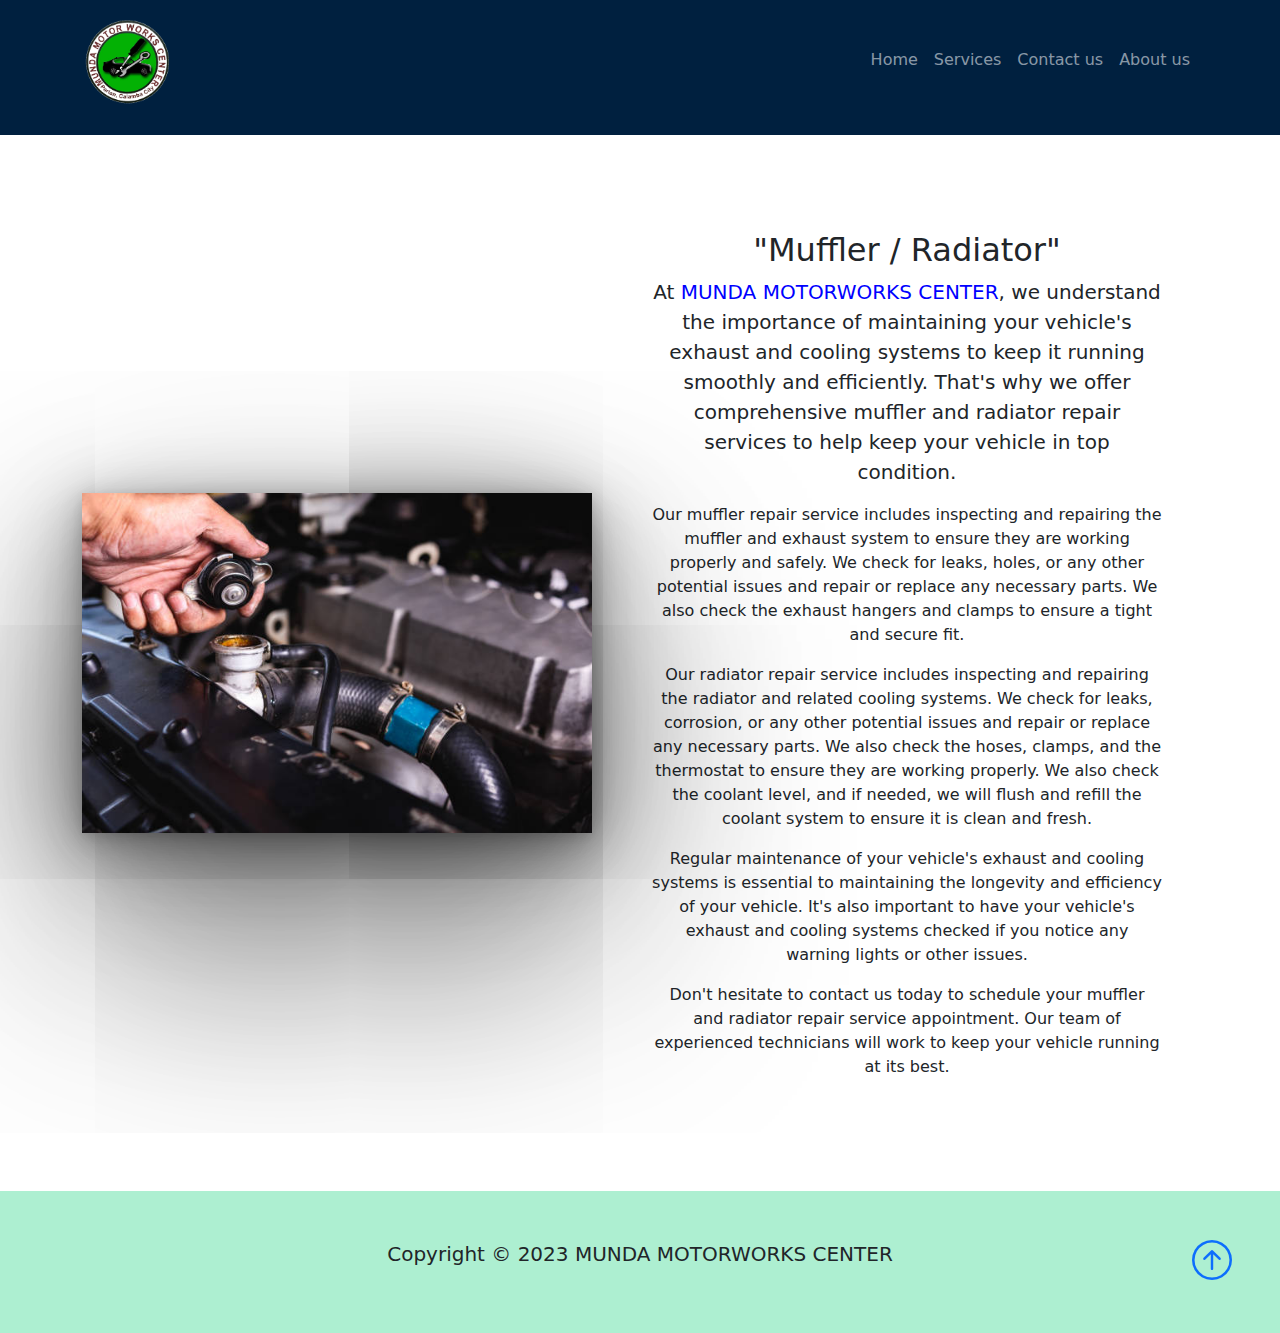
<file: assets/Pages/muffORRadiator.html>
<!DOCTYPE html>
<html lang="en">
<head>
  <meta charset="UTF-8">
  <meta http-equiv="X-UA-Compatible" content="IE=edge">
  <meta name="viewport" content="width=device-width, initial-scale=1.0">
  <link rel="icon" href="/assets/images/title-logo-icon.png">
  <link rel="stylesheet" href="https://cdn.jsdelivr.net/npm/bootstrap@5.3.0-alpha1/dist/css/bootstrap.min.css">
  <link rel="stylesheet" href="/assets/css/style.css">
  <link rel="stylesheet" href="https://cdn.jsdelivr.net/npm/bootstrap-icons@1.3.0/font/bootstrap-icons.css">
  <link
  rel="stylesheet"
  href="https://cdnjs.cloudflare.com/ajax/libs/animate.css/4.1.1/animate.min.css"/>
  <link href="https://unpkg.com/aos@2.3.1/dist/aos.css" rel="stylesheet">
  <title>Muffler / Radiator</title>
</head>
<body>
   <!-- Navbar -->

   <nav class="navbar navbar-expand-lg navbar-dark navbackground py-2 fixed-top">
    <div class="container">
      <a href="/index.html" class="navbar-brand animate__animated animate__tada"><img src="/assets/images/munda-motorworks-edited.png" alt="" class="logo d-sm-block"><!-- <span class="title">MUNDA MOTORWORKS CENTER</span> --></a>
      <button class="navbar-toggler" type="button" data-bs-toggle="collapse" data-bs-target="#navmenu">
        <span class="navbar-toggler-icon"></span>
      </button>
      <div class="collapse navbar-collapse" id="navmenu">
        <ul class="navbar-nav ms-auto animate__animated animate__rotateInDownRight">
          <li class="nav-item">
            <a href="/index.html" class="nav-link">Home</a>
          </li>
          <li class="nav-item">
            <a href="/assets/Pages/services.html" class="nav-link">Services</a>
          </li>
          <li class="nav-item">
            <a href="/assets/Pages/contactUs.html" class="nav-link">Contact us</a>
          </li>
          <li class="nav-item">
            <a href="/assets/Pages/aboutus.html" class="nav-link">About us</a>
          </li>
        </ul>
      </div>
    </div>
  </nav>

<!-- Details -->

  <section id="learn" class="p-5">
    <div class="container">
      <div class="row align-items-center justify-content-between">
        <div class="col-md">
          <img src="/assets/images/muffler-radiator.jpg" class="img-fluid" alt="" data-aos="fade-up-right"
          data-aos-easing="ease-out-cubic"
          data-aos-duration="2000" style="box-shadow:
          0px 2.8px 11.6px rgba(0, 0, 0, 0.108),
          0px 6.4px 26.9px rgba(0, 0, 0, 0.157),
          0px 11.5px 48.4px rgba(0, 0, 0, 0.193),
          0px 19.1px 80.3px rgba(0, 0, 0, 0.227),
          0px 31.5px 132.3px rgba(0, 0, 0, 0.263),
          0px 55px 231.2px rgba(0, 0, 0, 0.312),
          0px 119px 500px rgba(0, 0, 0, 0.42)
        ;">
        </div>

        <div class="col-md p-5 text-center">
          <h2>"Muffler / Radiator"</h2>

          <p class="lead">
            At <span style="color: blue;"> MUNDA MOTORWORKS CENTER</span>, we understand the importance of maintaining your vehicle's exhaust and cooling systems to keep it running smoothly and efficiently. That's why we offer comprehensive muffler and radiator repair services to help keep your vehicle in top condition.
          </p>

          <p>
            Our muffler repair service includes inspecting and repairing the muffler and exhaust system to ensure they are working properly and safely. We check for leaks, holes, or any other potential issues and repair or replace any necessary parts. We also check the exhaust hangers and clamps to ensure a tight and secure fit.
          </p>

          <p>
            Our radiator repair service includes inspecting and repairing the radiator and related cooling systems. We check for leaks, corrosion, or any other potential issues and repair or replace any necessary parts. We also check the hoses, clamps, and the thermostat to ensure they are working properly. We also check the coolant level, and if needed, we will flush and refill the coolant system to ensure it is clean and fresh.
          </p>

          <p>
            Regular maintenance of your vehicle's exhaust and cooling systems is essential to maintaining the longevity and efficiency of your vehicle. It's also important to have your vehicle's exhaust and cooling systems checked if you notice any warning lights or other issues.
          </p>

          <p>
            Don't hesitate to contact us today to schedule your muffler and radiator repair service appointment. Our team of experienced technicians will work to keep your vehicle running at its best.
          </p>
          <!-- <a href="" class="button btn bg-light">Learn More</a> -->
        </div>
      </div>
    </div>
  </section>

  <!-- Footer -->

<footer class="p-5 text-dark text-center position-relative footer">
  <div class="container">
    <p class="lead">Copyright &copy; 2023 MUNDA MOTORWORKS CENTER</p>
    <a href="" class="position-absolute bottom-0 end-0 p-5">
      <i class="bi bi-arrow-up-circle h1"></i>
    </a>
  </div>
</footer>

  <script src="https://cdn.jsdelivr.net/npm/bootstrap@5.3.0-alpha1/dist/js/bootstrap.bundle.min.js"></script>
  <script src="https://unpkg.com/aos@2.3.1/dist/aos.js"></script>
 <script>
  AOS.init();
 </script>
</body>
</html>
</file>
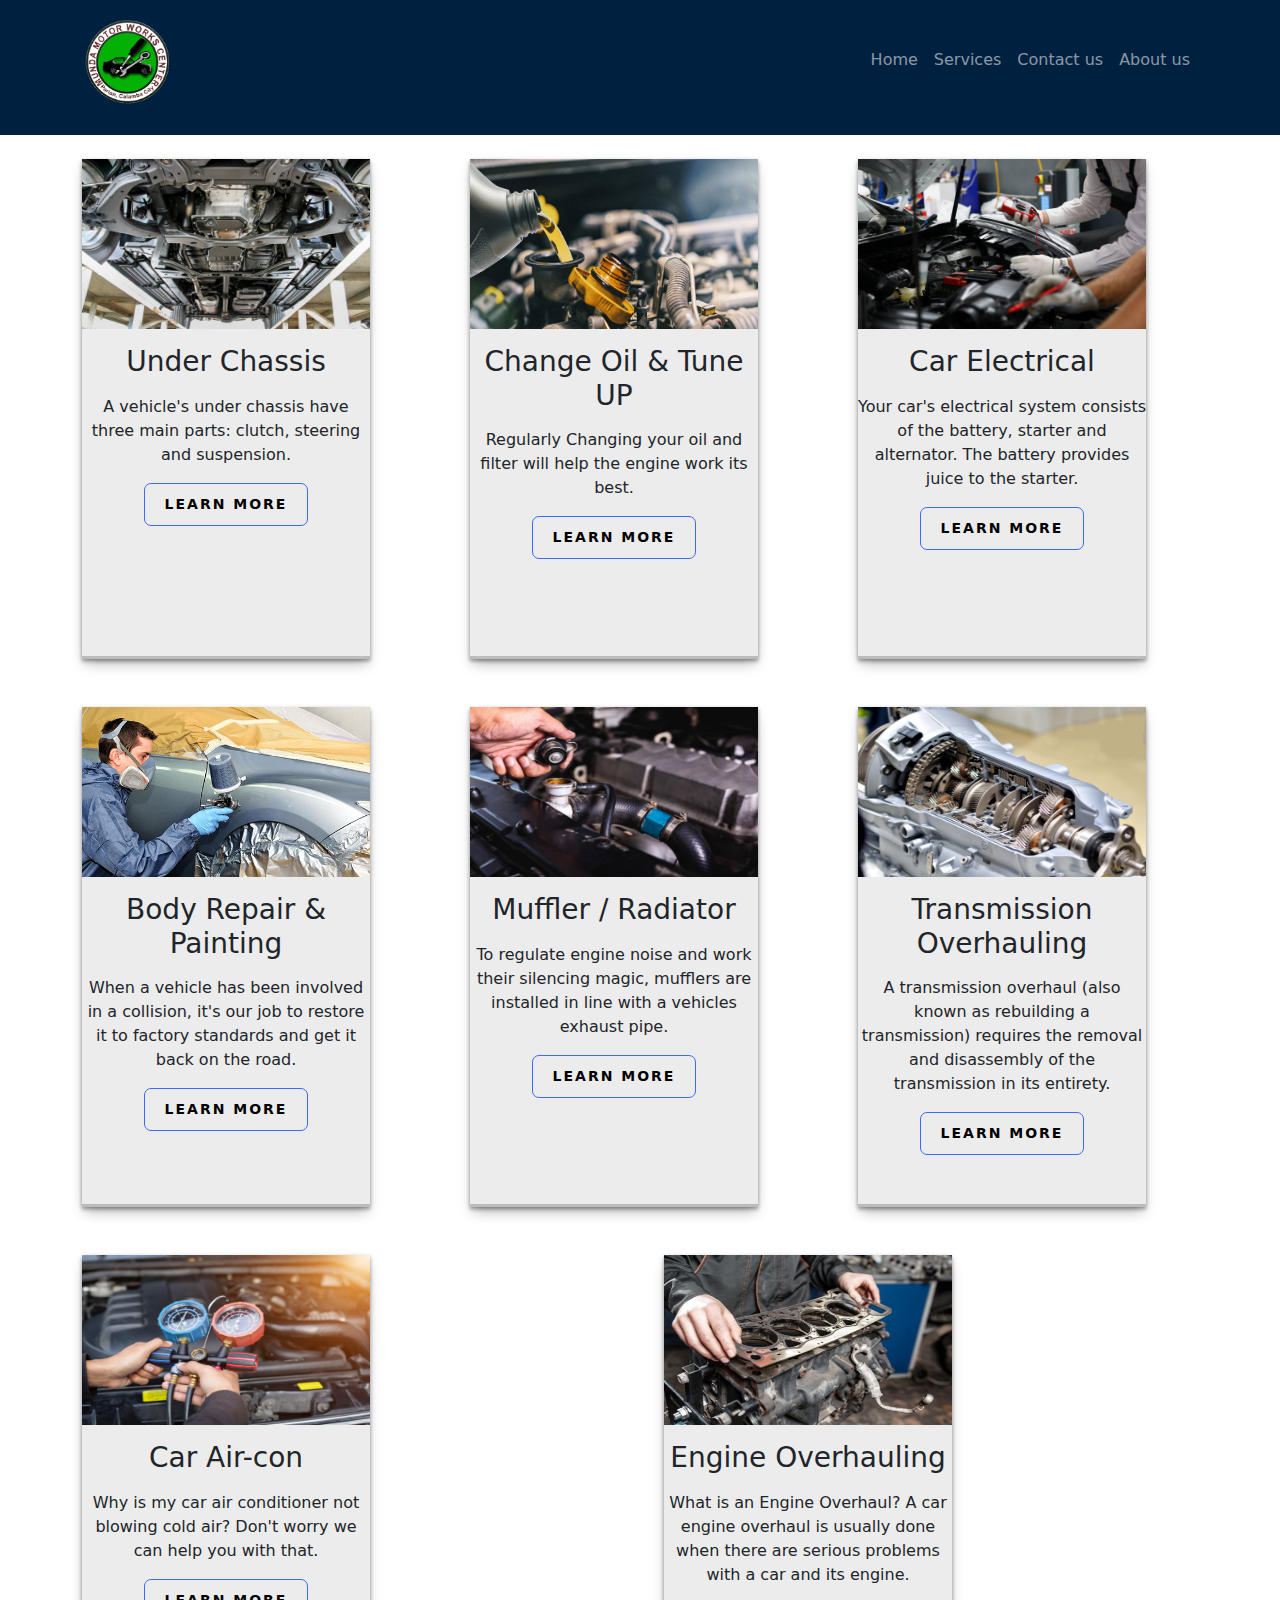
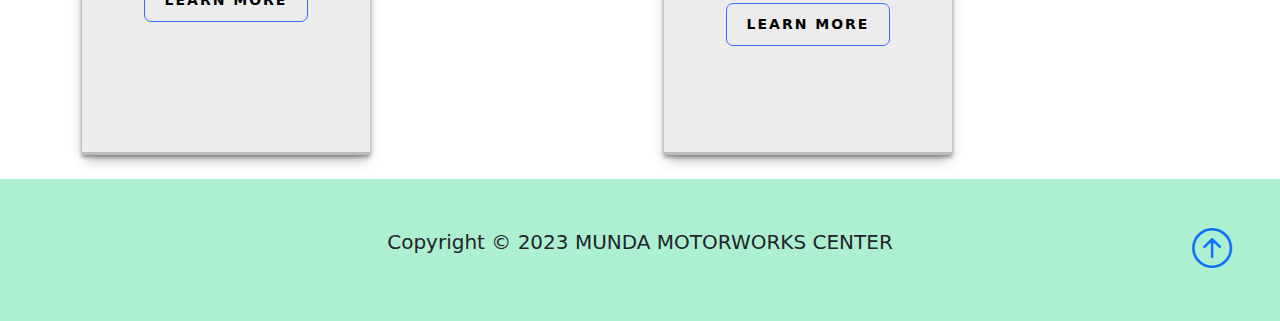
<file: assets/Pages/services.html>
<!DOCTYPE html>
<html lang="en">
<head>
  <meta charset="UTF-8">
  <meta http-equiv="X-UA-Compatible" content="IE=edge">
  <meta name="viewport" content="width=device-width, initial-scale=1.0">
  <link rel="icon" href="/assets/images/title-logo-icon.png">
  <link rel="stylesheet" href="https://cdn.jsdelivr.net/npm/bootstrap@5.3.0-alpha1/dist/css/bootstrap.min.css">
  <link rel="stylesheet" href="/assets/css/style.css">
  <link rel="stylesheet" href="https://cdn.jsdelivr.net/npm/bootstrap-icons@1.3.0/font/bootstrap-icons.css">
  <link rel="stylesheet" href="/assets/css/forservicespage.css">
  <title>Services</title>
</head>
<body>
  
  <!-- Navbar -->

  <nav class="navbar navbar-expand-lg navbar-dark navbackground py-2 fixed-top">
    <div class="container">
      <a href="/index.html" class="navbar-brand"><img src="/assets/images/munda-motorworks-edited.png" alt="" class="logo d-sm-block"><!-- <span class="title">MUNDA MOTORWORKS CENTER</span> --></a>
      <button class="navbar-toggler" type="button" data-bs-toggle="collapse" data-bs-target="#navmenu">
        <span class="navbar-toggler-icon"></span>
      </button>
      <div class="collapse navbar-collapse" id="navmenu">
        <ul class="navbar-nav ms-auto">
          <li class="nav-item">
            <a href="/index.html" class="nav-link">Home</a>
          </li>
          <li class="nav-item">
            <a href="/assets/Pages/services.html" class="nav-link">Services</a>
          </li>
          <li class="nav-item">
            <a href="/assets/Pages/contactUs.html" class="nav-link">Contact us</a>
          </li>
          <li class="nav-item">
            <a href="/assets/Pages/aboutus.html" class="nav-link">About us</a>
          </li>
        </ul>
      </div>
    </div>
  </nav>

  <!-- services -->

  <section class="p-4" id="services">
    <div class="container">
      <div class="row text-center g-5">
        <div class="col-md">
          <div class="servicecard text-light">
            <div class="card-body text-center">
              <div class="h1 mb-3">
                <img src="/assets/images/under-chassis.jpg" style="width: 288px; height: 170px;" alt="" style="box-shadow:
                0px 2.8px 11.6px rgba(0, 0, 0, 0.108),
                0px 6.4px 26.9px rgba(0, 0, 0, 0.157),
                0px 11.5px 48.4px rgba(0, 0, 0, 0.193),
                0px 19.1px 80.3px rgba(0, 0, 0, 0.227),
                0px 31.5px 132.3px rgba(0, 0, 0, 0.263),
                0px 55px 231.2px rgba(0, 0, 0, 0.312),
                0px 119px 500px rgba(0, 0, 0, 0.42)
              ;">
              </div>
              <h3 class="card-title mb-3 text-dark">
                Under Chassis
              </h3>
              <p class="card-text text-dark">
                A vehicle's under chassis have three main parts: clutch, steering and suspension.
              </p>
              <a href="/assets/Pages/underchassis.html" class="servicebutton btn ">Learn More</a>
            </div>
          </div>
        </div>
        <div class="col-md">
          <div class="servicecard text-light">
            <div class="card-body text-center">
              <div class="h1 mb-3">
                <img src="/assets/images/Oil-Change-and-Tune-UP.jpg" alt="" style="width: 288px; height: 170px;">
              </div>
              <h3 class="card-title mb-3 text-dark">
                Change Oil & Tune UP
              </h3>
              <p class="card-text text-dark">
                Regularly Changing your oil and filter will help the engine work its best.
              </p>
              <a href="/assets/Pages/CO&TU.html" class="servicebutton btn">Learn More</a>
            </div>
          </div>
        </div>
        <div class="col-md">
          <div class="servicecard text-light">
            <div class="card-body text-center">
              <div class="h1 mb-3">
                <img src="/assets/images/car-electrical.jpg" alt="" style="width: 288px; height: 170px;">
              </div>
              <h3 class="card-title mb-3 text-dark">
                Car Electrical
              </h3>
              <p class="card-text text-dark">
                Your car's electrical system consists of the battery, starter and alternator. The battery provides juice to the starter.
              </p>
              <a href="/assets/Pages/carElectrical.html" class="servicebutton btn">Learn More</a>
            </div>
          </div>
        </div>
        <div class="col-md">
          <div class="servicecard text-light">
            <div class="card-body text-center">
              <div class="h1 mb-3">
                <img src="/assets/images/body-repair-and-painting.png" alt="" style="width: 288px; height: 170px;">
              </div>
              <h3 class="card-title mb-3 text-dark">
                Body Repair & Painting
              </h3>
              <p class="card-text text-dark">
                When a vehicle has been involved in a collision, it's our job to restore it to factory standards and get it back on the road.
              </p>
              <a href="/assets/Pages/BR&P.html" class="servicebutton btn">Learn More</a>
            </div>
          </div>
        </div>
        <div class="col-md">
          <div class="servicecard text-light">
            <div class="card-body text-center">
              <div class="h1 mb-3">
                <img src="/assets/images/muffler-radiator.jpg" alt="" style="width: 288px; height: 170px;">
              </div>
              <h3 class="card-title mb-3 text-dark">
                Muffler / Radiator
              </h3>
              <p class="card-text text-dark">
                To regulate engine noise and work their silencing magic, mufflers are installed in line with a vehicles exhaust pipe.
              </p>
              <a href="/assets/Pages/muffORRadiator.html" class="servicebutton btn">Learn More</a>
            </div>
          </div>
        </div>
        <div class="col-md">
          <div class="servicecard text-light">
            <div class="card-body text-center">
              <div class="h1 mb-3">
                <img src="/assets/images/transmission overhauling.jpeg" alt="" style="width: 288px; height: 170px;">
              </div>
              <h3 class="card-title mb-3 text-dark">
                Transmission Overhauling
              </h3>
              <p class="card-text text-dark">
                A transmission overhaul (also known as rebuilding a transmission) requires the removal and disassembly of the transmission in its entirety.
              </p>
              <a href="/assets/Pages/transmissionoverhauling.html" class="servicebutton btn">learn More</a>
            </div>
          </div>
        </div>
        <div class="col-md">
          <div class="servicecard text-light">
            <div class="card-body text-center">
              <div class="h1 mb-3">
                <img src="/assets/images/car-aircon.jpg" alt="" style="width: 288px; height: 170px;">
              </div>
              <h3 class="card-title mb-3 text-dark">
                Car Air-con
              </h3>
              <p class="card-text text-dark">
                Why is my car air conditioner not blowing cold air? Don't worry we can help you with that.
              </p>
              <a href="/assets/Pages/carair-con.html" class="servicebutton btn">learn More</a>
            </div>
          </div>
        </div>
        <div class="col-md">
          <div class="servicecard text-light">
            <div class="card-body text-center">
              <div class="h1 mb-3">
                <img src="/assets/images/engine-overhauling.jpg" alt="" style="width: 288px; height: 170px;">
              </div>
              <h3 class="card-title mb-3 text-dark">
                Engine Overhauling
              </h3>
              <p class="card-text text-dark">
                What is an Engine Overhaul? A car engine overhaul is usually done when there are serious problems with a car and its engine.
              </p>
              <a href="/assets/Pages/engineoverhau.html" class="servicebutton btn">learn More</a>
            </div>
          </div>
        </div>
      </div>
    </div>
  </section>

<!-- Footer -->

<footer class="p-5 text-dark text-center position-relative footer">
  <div class="container">
    <p class="lead">Copyright &copy; 2023 MUNDA MOTORWORKS CENTER</p>
    <a href="" class="position-absolute bottom-0 end-0 p-5">
      <i class="bi bi-arrow-up-circle h1"></i>
    </a>
  </div>
</footer>

<script src="https://cdn.jsdelivr.net/npm/bootstrap@5.3.0-alpha1/dist/js/bootstrap.bundle.min.js"></script>
</body>
</html>
</file>
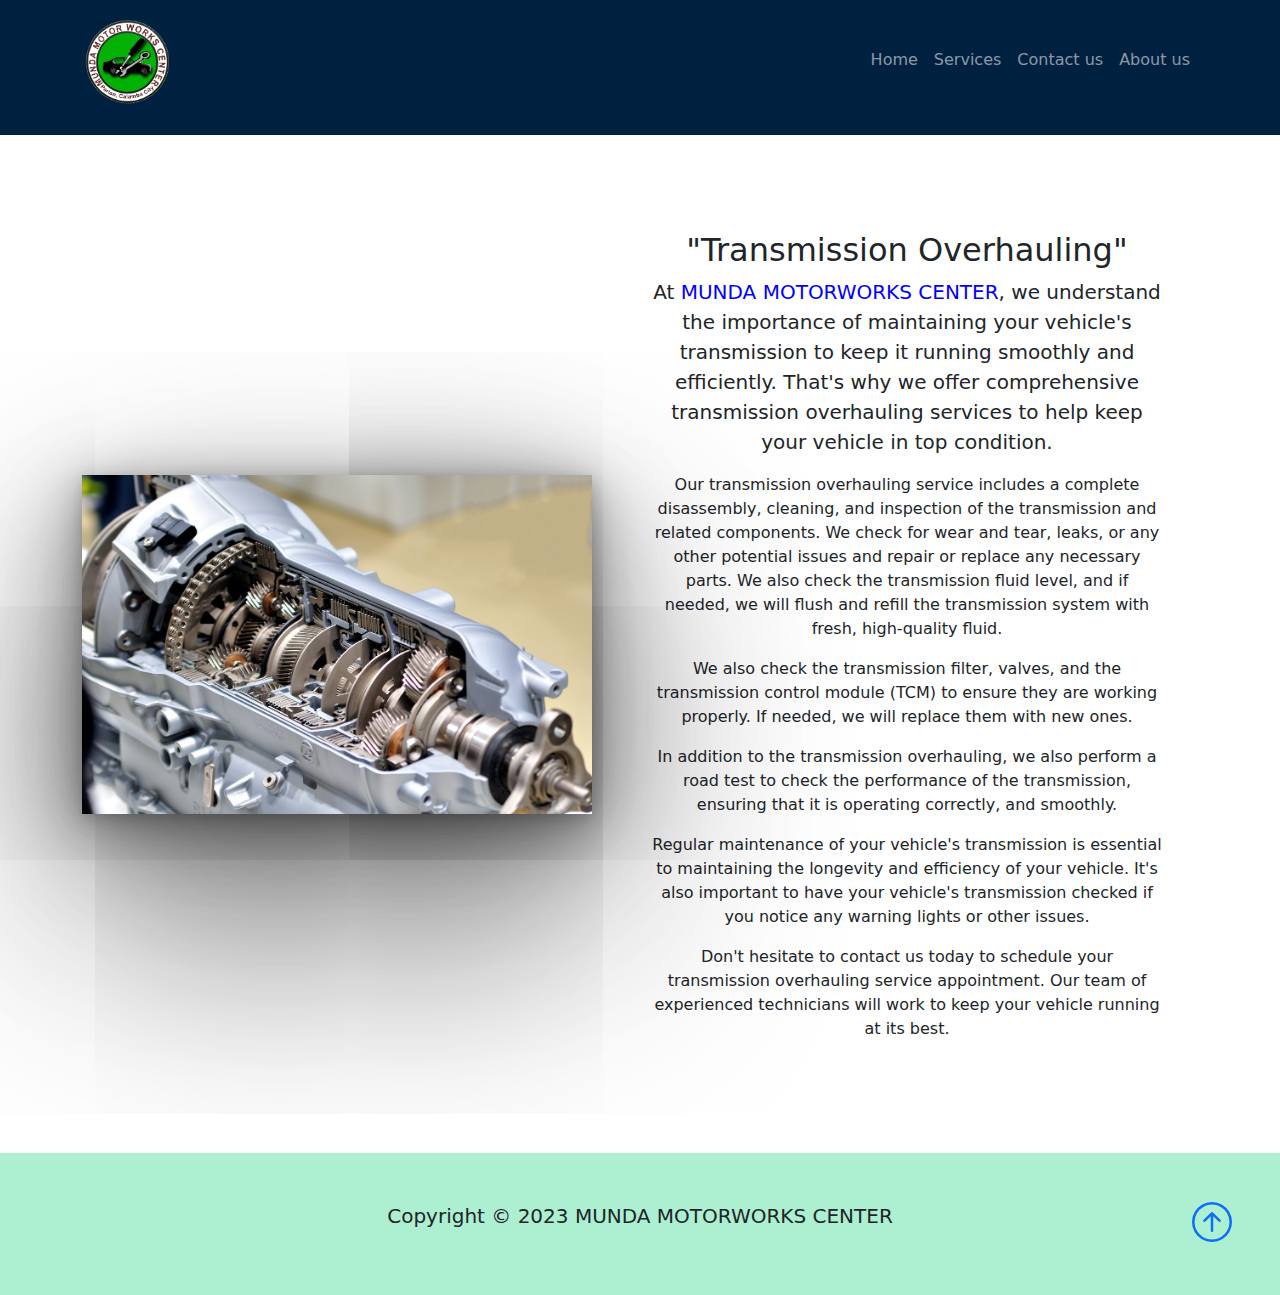
<file: assets/Pages/transmissionoverhauling.html>
<!DOCTYPE html>
<html lang="en">
<head>
  <meta charset="UTF-8">
  <meta http-equiv="X-UA-Compatible" content="IE=edge">
  <meta name="viewport" content="width=device-width, initial-scale=1.0">
  <link rel="icon" href="/assets/images/title-logo-icon.png">
  <link rel="stylesheet" href="https://cdn.jsdelivr.net/npm/bootstrap@5.3.0-alpha1/dist/css/bootstrap.min.css">
  <link rel="stylesheet" href="/assets/css/style.css">
  <link rel="stylesheet" href="https://cdn.jsdelivr.net/npm/bootstrap-icons@1.3.0/font/bootstrap-icons.css">
  <link
  rel="stylesheet"
  href="https://cdnjs.cloudflare.com/ajax/libs/animate.css/4.1.1/animate.min.css"/>
  <link href="https://unpkg.com/aos@2.3.1/dist/aos.css" rel="stylesheet">
  <title>Transmission Overhauling</title>
</head>
<body>

   <!-- Navbar -->

   <nav class="navbar navbar-expand-lg navbar-dark navbackground py-2 fixed-top">
    <div class="container">
      <a href="/index.html" class="navbar-brand animate__animated animate__tada"><img src="/assets/images/munda-motorworks-edited.png" alt="" class="logo d-sm-block"><!-- <span class="title">MUNDA MOTORWORKS CENTER</span> --></a>
      <button class="navbar-toggler" type="button" data-bs-toggle="collapse" data-bs-target="#navmenu">
        <span class="navbar-toggler-icon"></span>
      </button>
      <div class="collapse navbar-collapse" id="navmenu">
        <ul class="navbar-nav ms-auto animate__animated animate__rotateInDownRight">
          <li class="nav-item">
            <a href="/index.html" class="nav-link">Home</a>
          </li>
          <li class="nav-item">
            <a href="/assets/Pages/services.html" class="nav-link">Services</a>
          </li>
          <li class="nav-item">
            <a href="/assets/Pages/contactUs.html" class="nav-link">Contact us</a>
          </li>
          <li class="nav-item">
            <a href="/assets/Pages/aboutus.html" class="nav-link">About us</a>
          </li>
        </ul>
      </div>
    </div>
  </nav>

<!-- Details -->

  <section id="learn" class="p-5">
    <div class="container">
      <div class="row align-items-center justify-content-between">
        <div class="col-md">
          <img src="/assets/images/transmission overhauling.jpeg" class="img-fluid" alt="" data-aos="fade-down-right"
          data-aos-easing="ease-out-cubic"
          data-aos-duration="2000" style="box-shadow:
          0px 2.8px 11.6px rgba(0, 0, 0, 0.108),
          0px 6.4px 26.9px rgba(0, 0, 0, 0.157),
          0px 11.5px 48.4px rgba(0, 0, 0, 0.193),
          0px 19.1px 80.3px rgba(0, 0, 0, 0.227),
          0px 31.5px 132.3px rgba(0, 0, 0, 0.263),
          0px 55px 231.2px rgba(0, 0, 0, 0.312),
          0px 119px 500px rgba(0, 0, 0, 0.42)
        ;">
        </div>

        <div class="col-md p-5 text-center">
          <h2>"Transmission Overhauling"</h2>

          <p class="lead">
            At <span style="color: blue;"> MUNDA MOTORWORKS CENTER</span>, we understand the importance of maintaining your vehicle's transmission to keep it running smoothly and efficiently. That's why we offer comprehensive transmission overhauling services to help keep your vehicle in top condition.
          </p>

          <p>
            Our transmission overhauling service includes a complete disassembly, cleaning, and inspection of the transmission and related components. We check for wear and tear, leaks, or any other potential issues and repair or replace any necessary parts. We also check the transmission fluid level, and if needed, we will flush and refill the transmission system with fresh, high-quality fluid.
          </p>

          <p>
            We also check the transmission filter, valves, and the transmission control module (TCM) to ensure they are working properly. If needed, we will replace them with new ones.
          </p>

          <p>
            In addition to the transmission overhauling, we also perform a road test to check the performance of the transmission, ensuring that it is operating correctly, and smoothly.
          </p>

          <p>
            Regular maintenance of your vehicle's transmission is essential to maintaining the longevity and efficiency of your vehicle. It's also important to have your vehicle's transmission checked if you notice any warning lights or other issues.
          </p>

          <p>
            Don't hesitate to contact us today to schedule your transmission overhauling service appointment. Our team of experienced technicians will work to keep your vehicle running at its best.
          </p>
          <!-- <a href="" class="button btn bg-light">Learn More</a> -->
        </div>
      </div>
    </div>
  </section>

  <!-- Footer -->

<footer class="p-5 text-dark text-center position-relative footer">
  <div class="container">
    <p class="lead">Copyright &copy; 2023 MUNDA MOTORWORKS CENTER</p>
    <a href="" class="position-absolute bottom-0 end-0 p-5">
      <i class="bi bi-arrow-up-circle h1"></i>
    </a>
  </div>
</footer>

  <script src="https://cdn.jsdelivr.net/npm/bootstrap@5.3.0-alpha1/dist/js/bootstrap.bundle.min.js"></script>
  <script src="https://unpkg.com/aos@2.3.1/dist/aos.js"></script>
 <script>
  AOS.init();
 </script>
</body>
</html>
</file>
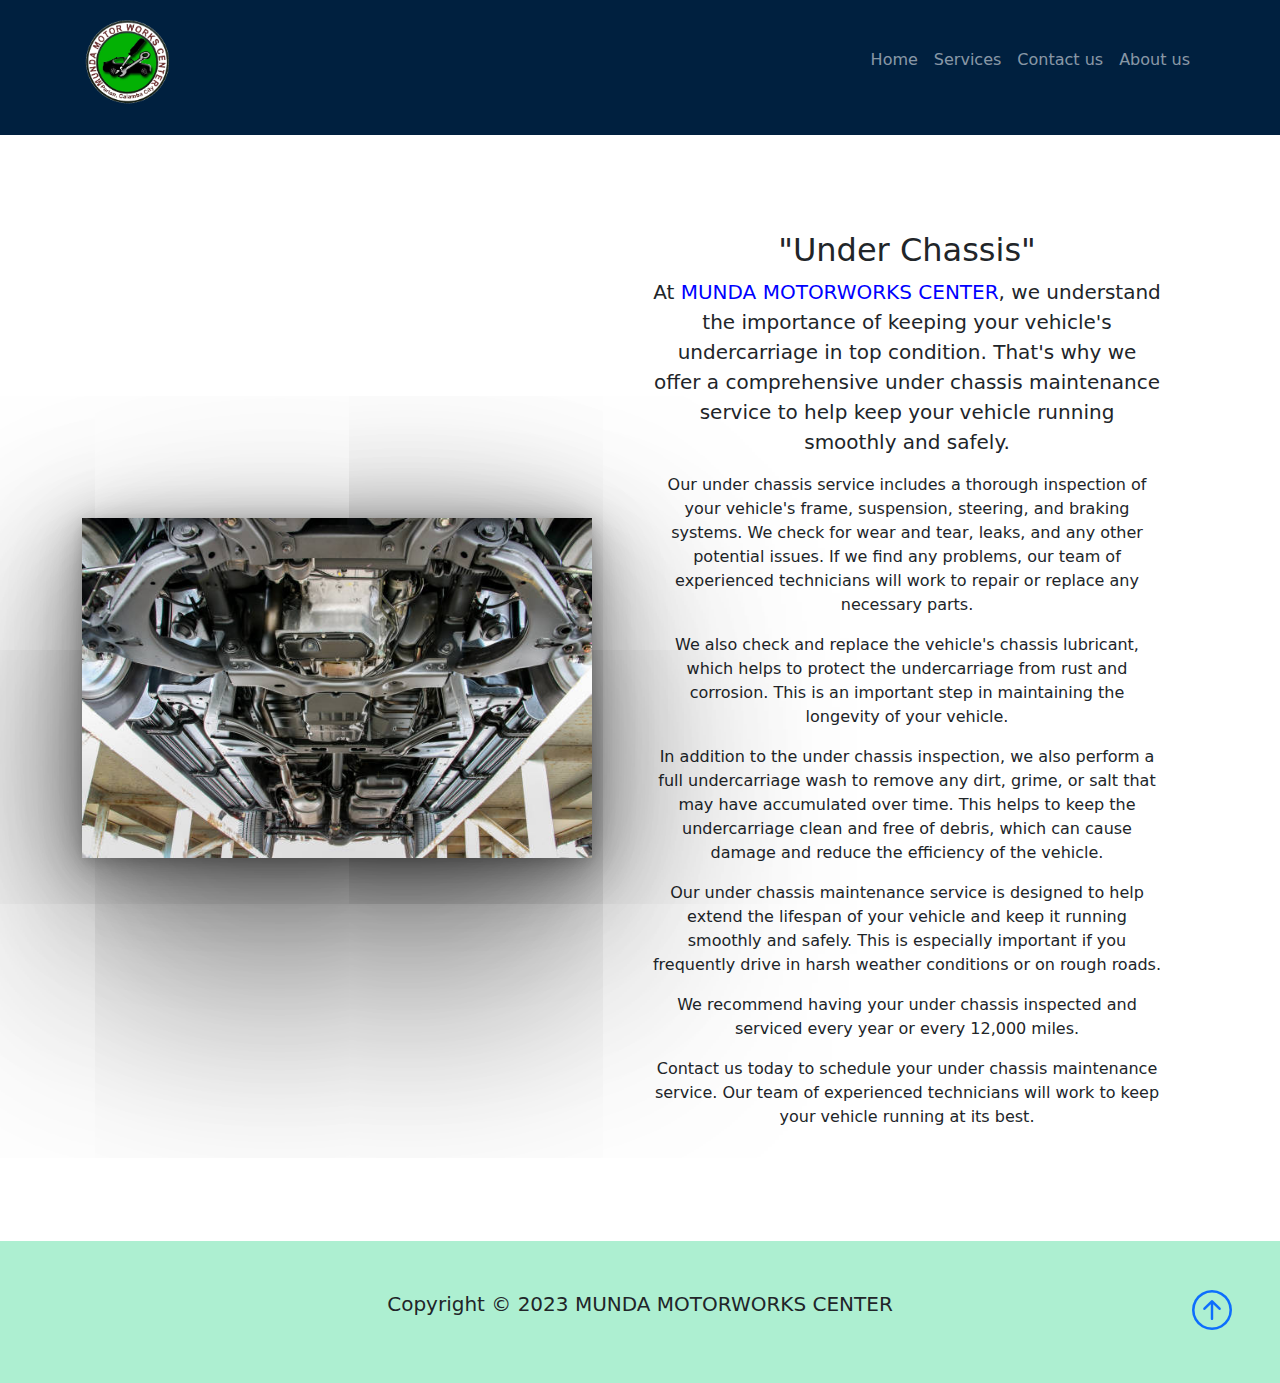
<file: assets/Pages/underchassis.html>
<!DOCTYPE html>
<html lang="en">
<head>
  <meta charset="UTF-8">
  <meta http-equiv="X-UA-Compatible" content="IE=edge">
  <meta name="viewport" content="width=device-width, initial-scale=1.0">
  <link rel="icon" href="/assets/images/title-logo-icon.png">
  <link rel="stylesheet" href="https://cdn.jsdelivr.net/npm/bootstrap@5.3.0-alpha1/dist/css/bootstrap.min.css">
  <link rel="stylesheet" href="/assets/css/style.css">
  <link rel="stylesheet" href="https://cdn.jsdelivr.net/npm/bootstrap-icons@1.3.0/font/bootstrap-icons.css">
  <link
  rel="stylesheet"
  href="https://cdnjs.cloudflare.com/ajax/libs/animate.css/4.1.1/animate.min.css"/>
  <link href="https://unpkg.com/aos@2.3.1/dist/aos.css" rel="stylesheet">
  <title>Under Chassis</title>
</head>
<body>
   <!-- Navbar -->

   <nav class="navbar navbar-expand-lg navbar-dark navbackground py-2 fixed-top">
    <div class="container">
      <a href="/index.html" class="navbar-brand animate__animated animate__tada"><img src="/assets/images/munda-motorworks-edited.png" alt="" class="logo d-sm-block"><!-- <span class="title">MUNDA MOTORWORKS CENTER</span> --></a>
      <button class="navbar-toggler" type="button" data-bs-toggle="collapse" data-bs-target="#navmenu">
        <span class="navbar-toggler-icon"></span>
      </button>
      <div class="collapse navbar-collapse" id="navmenu">
        <ul class="navbar-nav ms-auto animate__animated animate__rotateInDownRight">
          <li class="nav-item">
            <a href="/index.html" class="nav-link">Home</a>
          </li>
          <li class="nav-item">
            <a href="/assets/Pages/services.html" class="nav-link">Services</a>
          </li>
          <li class="nav-item">
            <a href="/assets/Pages/contactUs.html" class="nav-link">Contact us</a>
          </li>
          <li class="nav-item">
            <a href="/assets/Pages/aboutus.html" class="nav-link">About us</a>
          </li>
        </ul>
      </div>
    </div>
  </nav>

<!-- Details -->

  <section id="learn" class="p-5">
    <div class="container">
      <div class="row align-items-center justify-content-between">
        <div class="col-md">
          <img src="/assets/images/under-chassis.jpg" class="img-fluid" alt="" data-aos="flip-left"
          data-aos-easing="ease-out-cubic"
          data-aos-duration="2000" style="box-shadow:
          0px 2.8px 11.6px rgba(0, 0, 0, 0.108),
          0px 6.4px 26.9px rgba(0, 0, 0, 0.157),
          0px 11.5px 48.4px rgba(0, 0, 0, 0.193),
          0px 19.1px 80.3px rgba(0, 0, 0, 0.227),
          0px 31.5px 132.3px rgba(0, 0, 0, 0.263),
          0px 55px 231.2px rgba(0, 0, 0, 0.312),
          0px 119px 500px rgba(0, 0, 0, 0.42)
        ;">
        </div>
        <div class="col-md p-5 text-center">
          <h2>"Under Chassis"</h2>
          <p class="lead">
            At <span style="color: blue;"> MUNDA MOTORWORKS CENTER</span>, we understand the importance of keeping your vehicle's undercarriage in top condition. That's why we offer a comprehensive under chassis maintenance service to help keep your vehicle running smoothly and safely.
          </p>
          <p>
            Our under chassis service includes a thorough inspection of your vehicle's frame, suspension, steering, and braking systems. We check for wear and tear, leaks, and any other potential issues. If we find any problems, our team of experienced technicians will work to repair or replace any necessary parts.
          </p>
          <p>
            We also check and replace the vehicle's chassis lubricant, which helps to protect the undercarriage from rust and corrosion. This is an important step in maintaining the longevity of your vehicle.
          </p>
          <p>
            In addition to the under chassis inspection, we also perform a full undercarriage wash to remove any dirt, grime, or salt that may have accumulated over time. This helps to keep the undercarriage clean and free of debris, which can cause damage and reduce the efficiency of the vehicle.
          </p>
          <p>
            Our under chassis maintenance service is designed to help extend the lifespan of your vehicle and keep it running smoothly and safely. This is especially important if you frequently drive in harsh weather conditions or on rough roads.
          </p>
          <p>
            We recommend having your under chassis inspected and serviced every year or every 12,000 miles.
          </p>
          <p>Contact us today to schedule your under chassis maintenance service. Our team of experienced technicians will work to keep your vehicle running at its best.</p>
          <!-- <a href="" class="button btn bg-light">Learn More</a> -->
        </div>
      </div>
    </div>
  </section>

  <!-- Footer -->

<footer class="p-5 text-dark text-center position-relative footer">
  <div class="container">
    <p class="lead">Copyright &copy; 2023 MUNDA MOTORWORKS CENTER</p>
    <a href="" class="position-absolute bottom-0 end-0 p-5">
      <i class="bi bi-arrow-up-circle h1"></i>
    </a>
  </div>
</footer>

  <script src="https://cdn.jsdelivr.net/npm/bootstrap@5.3.0-alpha1/dist/js/bootstrap.bundle.min.js"></script>
  <script src="https://unpkg.com/aos@2.3.1/dist/aos.js"></script>
 <script>
  AOS.init();
 </script>
</body>
</html>
</file>
<file: assets/css/style.css>
body::before{
  display:block;
  content: '';
  height: 135px;
  background-color: #00203FFF;
}
.Transmission{
  background-color: rgb(15, 45, 75);
}
.logo {
  margin-top: 4px;
  width: 90px;
  height: 90px;
} 
.navbackground {
 /*  background-color: rgb(15, 45, 75); */
 background-color: #00203FFF;
}
  .title{
    margin-left: 15px;
  }
  /* .onestopshop{
   margin-left: 240px;
  }
  .carspecial {
    margin-left: 145px;
  } */

.firstsection {
  background-color: rgb(15, 45, 75);
}
h1 {
  color: #ADEFD1FF;
}
h3 {
  color: #00203FFF;
}
.card-title{
  color: whitesmoke;
}
.upperparagraph{
  color: white;
}
.newsletter{
  background-color: #ADEFD1FF;
}
  .mechanicimg{
    /* margin-top: 50px; */
    height: 700px;
  }

/* for button get in touch */

.button {
  display: inline-block;
  padding: 12px 24px;
  border: 1px solid #4f4f4f;
  border-radius: 4px;
  transition: all 0.2s ease-in;
  position: relative;
  overflow: hidden;
  font-size: 19px;
  color: black;
  z-index: 1;
 }
 
 .button:before {
  content: "";
  position: absolute;
  left: 50%;
  transform: translateX(-50%) scaleY(1) scaleX(1.25);
  top: 100%;
  width: 140%;
  height: 180%;
  background-color: rgba(0, 0, 0, 0.05);
  border-radius: 50%;
  display: block;
  transition: all 0.5s 0.1s cubic-bezier(0.55, 0, 0.1, 1);
  z-index: -1;
 }
 
 .button:after {
  content: "";
  position: absolute;
  left: 55%;
  transform: translateX(-50%) scaleY(1) scaleX(1.45);
  top: 180%;
  width: 160%;
  height: 190%;
  background-color: #ADEFD1FF;
  border-radius: 50%;
  display: block;
  transition: all 0.5s 0.1s cubic-bezier(0.55, 0, 0.1, 1);
  z-index: -1;
 }
 
 .button:hover {
  color: green;
  border: 1px solid #ADEFD1FF;
 }
 
 .button:hover:before {
  top: -35%;
  background-color: #ADEFD1FF;
  transform: translateX(-50%) scaleY(1.3) scaleX(0.8);
 }
 
 .button:hover:after {
  top: -45%;
  background-color: #ADEFD1FF;
  transform: translateX(-50%) scaleY(1.3) scaleX(0.8);
 }

/*  for Home page cards */

.card {
  width: 250px;
  height: 400px;
  background: rgb(223, 225, 235);
  border-radius: 50px;
  box-shadow: rgba(0, 0, 0, 0.17) 0px -23px 25px 0px inset, rgba(0, 0, 0, 0.15) 0px -36px 30px 0px inset, rgba(0, 0, 0, 0.1) 0px -79px 40px 0px inset, rgba(0, 0, 0, 0.06) 0px 2px 1px, rgba(0, 0, 0, 0.09) 0px 4px 2px, rgba(0, 0, 0, 0.09) 0px 8px 4px, rgba(0, 0, 0, 0.09) 0px 16px 8px, rgba(0, 0, 0, 0.09) 0px 32px 16px;
  margin: 0px auto;
 }

/*  footer */

footer {
  background-color: #ADEFD1FF;
}

/* For sevices page cards */

.servicecard {
  width: 288px;
  height: 500px;
  background: rgb(236, 236, 236);
  box-shadow: rgba(0, 0, 0, 0.4) 0px 2px 4px, rgba(0, 0, 0, 0.3) 0px 7px 13px -3px, rgba(0, 0, 0, 0.2) 0px -3px 0px inset;
 }


  /* For special Pormotions */

  /* .specials-container {
    width: 80%;
    margin: 0 auto;
  }
  
  .special {
    margin-bottom: 20px;
  }
  
  .code {
    font-weight: bold;
    color: #0000ff;
  } */
</file>
<file: assets/css/forservicespage.css>
.servicebutton {
  position: relative;
  padding: 10px 20px;
  border-radius: 7px;
  border: 1px solid rgb(61, 106, 255);
  font-size: 14px;
  text-transform: uppercase;
  font-weight: 600;
  letter-spacing: 2px;
  background: transparent;
  color: black;
  overflow: hidden;
  box-shadow: 0 0 0 0 transparent;
  -webkit-transition: all 0.2s ease-in;
  -moz-transition: all 0.2s ease-in;
  transition: all 0.2s ease-in;
}

.servicebutton:hover {
  background: rgb(61, 106, 255);
  box-shadow: 0 0 30px 5px rgba(0, 142, 236, 0.815);
  -webkit-transition: all 0.2s ease-out;
  -moz-transition: all 0.2s ease-out;
  transition: all 0.2s ease-out;
}

.servicebutton:hover::before {
  -webkit-animation: sh02 0.5s 0s linear;
  -moz-animation: sh02 0.5s 0s linear;
  animation: sh02 0.5s 0s linear;
}

.servicebutton::before {
  content: '';
  display: block;
  width: 0px;
  height: 86%;
  position: absolute;
  top: 7%;
  left: 0%;
  opacity: 0;
  background: #fff;
  box-shadow: 0 0 50px 30px #fff;
  -webkit-transform: skewX(-20deg);
  -moz-transform: skewX(-20deg);
  -ms-transform: skewX(-20deg);
  -o-transform: skewX(-20deg);
  transform: skewX(-20deg);
}

@keyframes sh02 {
  from {
    opacity: 0;
    left: 0%;
  }

  50% {
    opacity: 1;
  }

  to {
    opacity: 0;
    left: 100%;
  }
}

.servicebutton:active {
  box-shadow: 0 0 0 0 transparent;
  -webkit-transition: box-shadow 0.2s ease-in;
  -moz-transition: box-shadow 0.2s ease-in;
  transition: box-shadow 0.2s ease-in;
}
</file>
